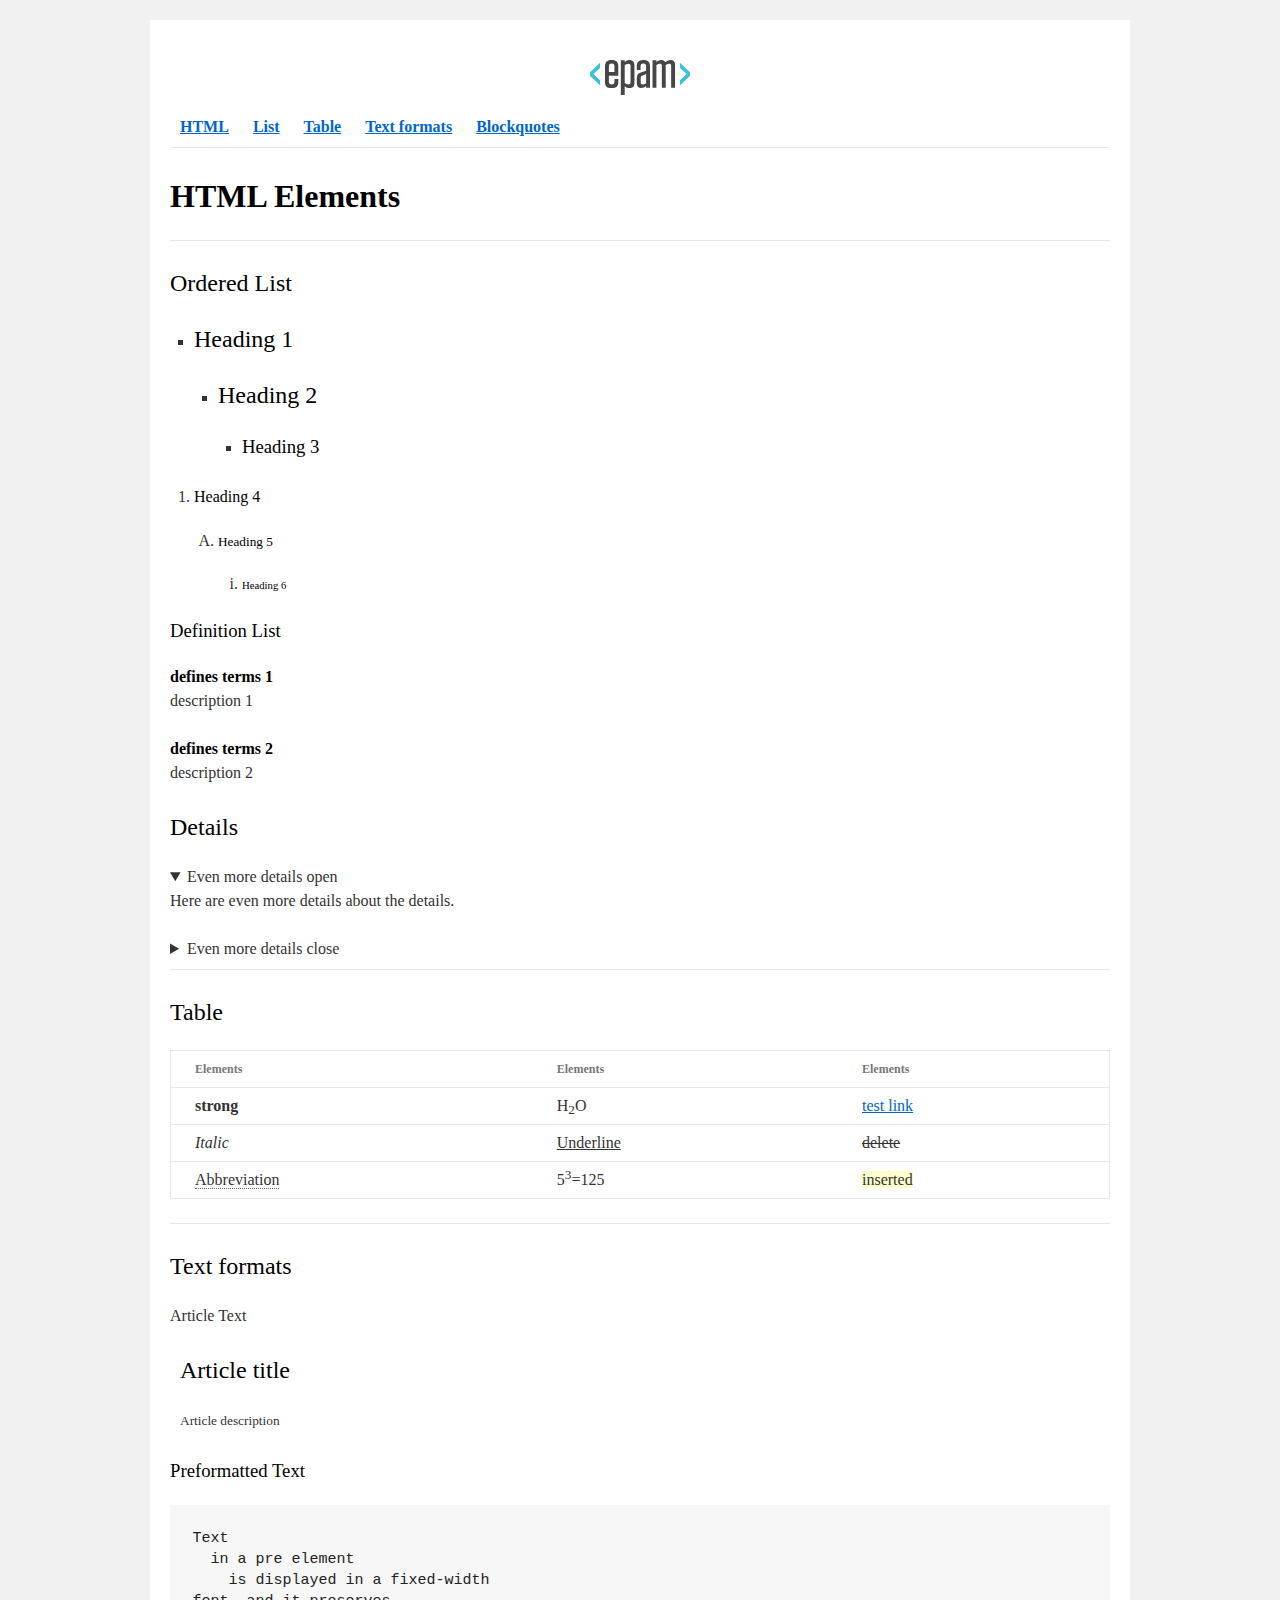
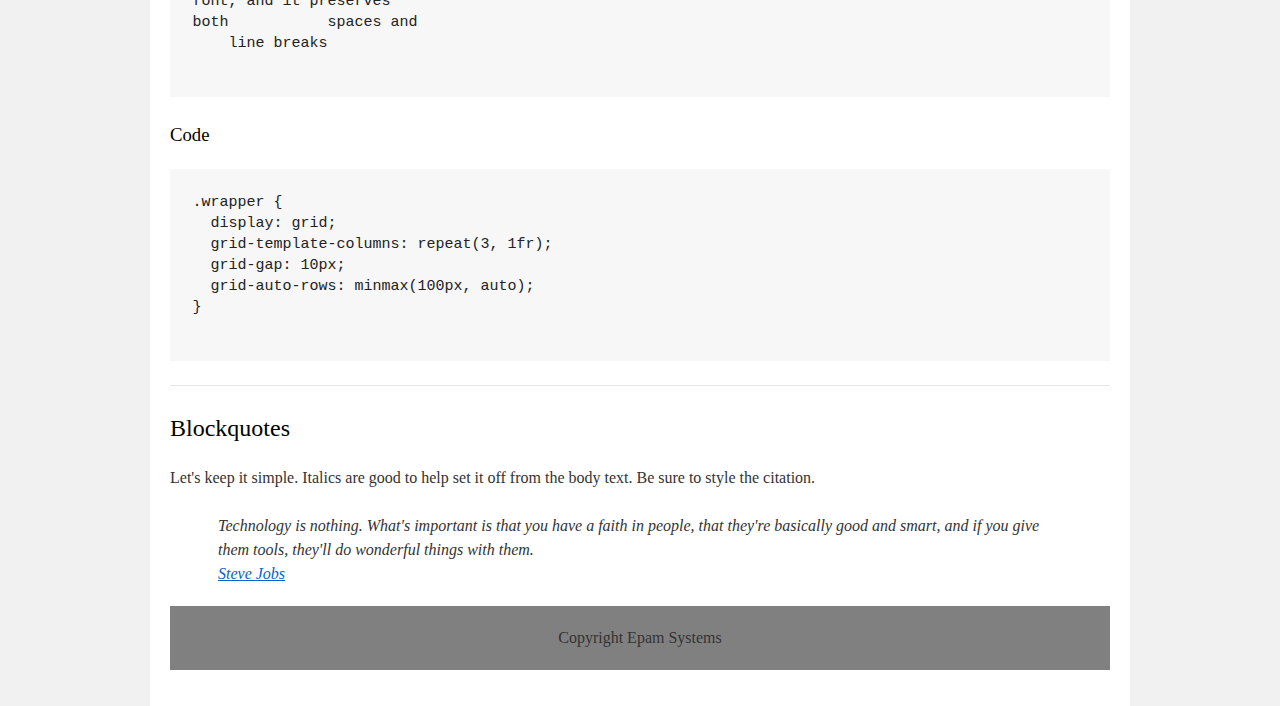
<file: homework_01/index.html>
<!DOCTYPE html>
<html>

<head>
	<meta charset="utf-8">
	<title>hw</title>
	<link rel="stylesheet" href="style.css">
</head>

<body>
	<div id="wrapper">
		<div id="main">
			<div id="container">
				<div id="content" role="main">
					<div>
						<img src="./EPAM_logo.svg" alt="EPAM_logo">
					</div>
					<header>
						<!--Navigation bar-->
						<nav>
							<a href="#HTML"><b>HTML</b></a>
							<a href="#List"><b>List</b></a>
							<a href="#Table"><b>Table</b></a>
							<a href="#Text formats"><b>Text formats</b></a>
							<a href="#Blockquotes"><b>Blockquotes</b></a>
						</nav>
					</header>

					<hr>

					<h1><a name="HTML"></a><strong>HTML Elements</strong></h1>

					<hr>

					<h2><a name="List"></a>Ordered List</h2>
					<!--Unordered, ordered and definition lists-->
					<ul>
						<li>
							<h2>Heading 1</h2>
							<ul>
								<li>
									<h2>Heading 2</h2>
									<ul>
										<li>
											<h3>Heading 3</h3>
										</li>
									</ul>
								</li>
							</ul>
						</li>
					</ul>

					<ol>
						<li>
							<h4>Heading 4</h4>
							<ol>
								<li>
									<h5>Heading 5</h5>
									<ol>
										<li>
											<h6>Heading 6</h6>
										</li>
									</ol>
								</li>
							</ol>
						</li>
					</ol>

					<h3>Definition List</h3>
					<dl>
						<dt>defines terms 1</dt>
						<dd>description 1</dd>
						<dt>defines terms 2</dt>
						<dd>description 2</dd>
					</dl>
					<!--Here we have details that the user can view or hide on demand-->
					<h2>Details</h2>
					<details open>
						<summary>Even more details open</summary>
						<p>Here are even more details about the details.</p>
					</details>
					<details>
						<summary>Even more details close</summary>
						<p>Here are even more details about the details.</p>
					</details>

					<hr>
					<!--A table with different tags for text formatting-->
					<h2><a name="Table"></a>Table</h2>
					<table>
						<tr>
							<th>Elements</th>
							<th>Elements</th>
							<th>Elements</th>
						</tr>
						<tr>
							<td><strong>strong</strong></td>
							<td>H<sub>2</sub>O</td>
							<td><a href="https://www.w3schools.com/html/html_links.asp" target="_blank">test link</a></td>
						</tr>
						<tr>
							<td><i>Italic</i></td>
							<td><u>Underline</u></td>
							<td><del>delete</del></td>
						</tr>
						<tr>
							<td><abbr>Abbreviation</abbr></td>
							<td>5<sup>3</sup>=125</td>
							<td><ins>inserted</ins></td>
						</tr>
					</table>

					<hr>
					<!--Different text formats-->
					<h2><a name="Text formats"></a>Text formats</h2>
					<p>Article Text</p>
					<article>
						<h2>Article title</h2>
						<p><small>Article description</small></p>
					</article>
					<!--Preformatted Text-->
					<h3>Preformatted Text</h3>
					<pre>
Text
  in a pre element
    is displayed in a fixed-width
font, and it preserves
both           spaces and
    line breaks
        	</pre>

					<h3>Code</h3>

					<pre>
.wrapper {
  display: grid;
  grid-template-columns: repeat(3, 1fr);
  grid-gap: 10px;
  grid-auto-rows: minmax(100px, auto);
}
        	</pre>

					<hr>
					<!--Blockquotes-->
					<h2><a name="Blockquotes"></a>Blockquotes</h2>

					<p>Let's keep it simple. Italics are good to help set it off from the body text. Be sure to style the citation.</p>

					<blockquote>Technology is nothing. What's important is that you have a faith in people, that they're basically good and smart, and if you give them tools, they'll do wonderful things with them. <br>
						<a href="https://en.wikipedia.org/wiki/Steve_Jobs" target="_blank">Steve Jobs</a>
					</blockquote>
					<!--And here’s a bit of trailing text.!-->
					<footer>Copyright Epam Systems</footer>
				</div>
			</div>
		</div>
	</div>
</body>

</html>
</file>
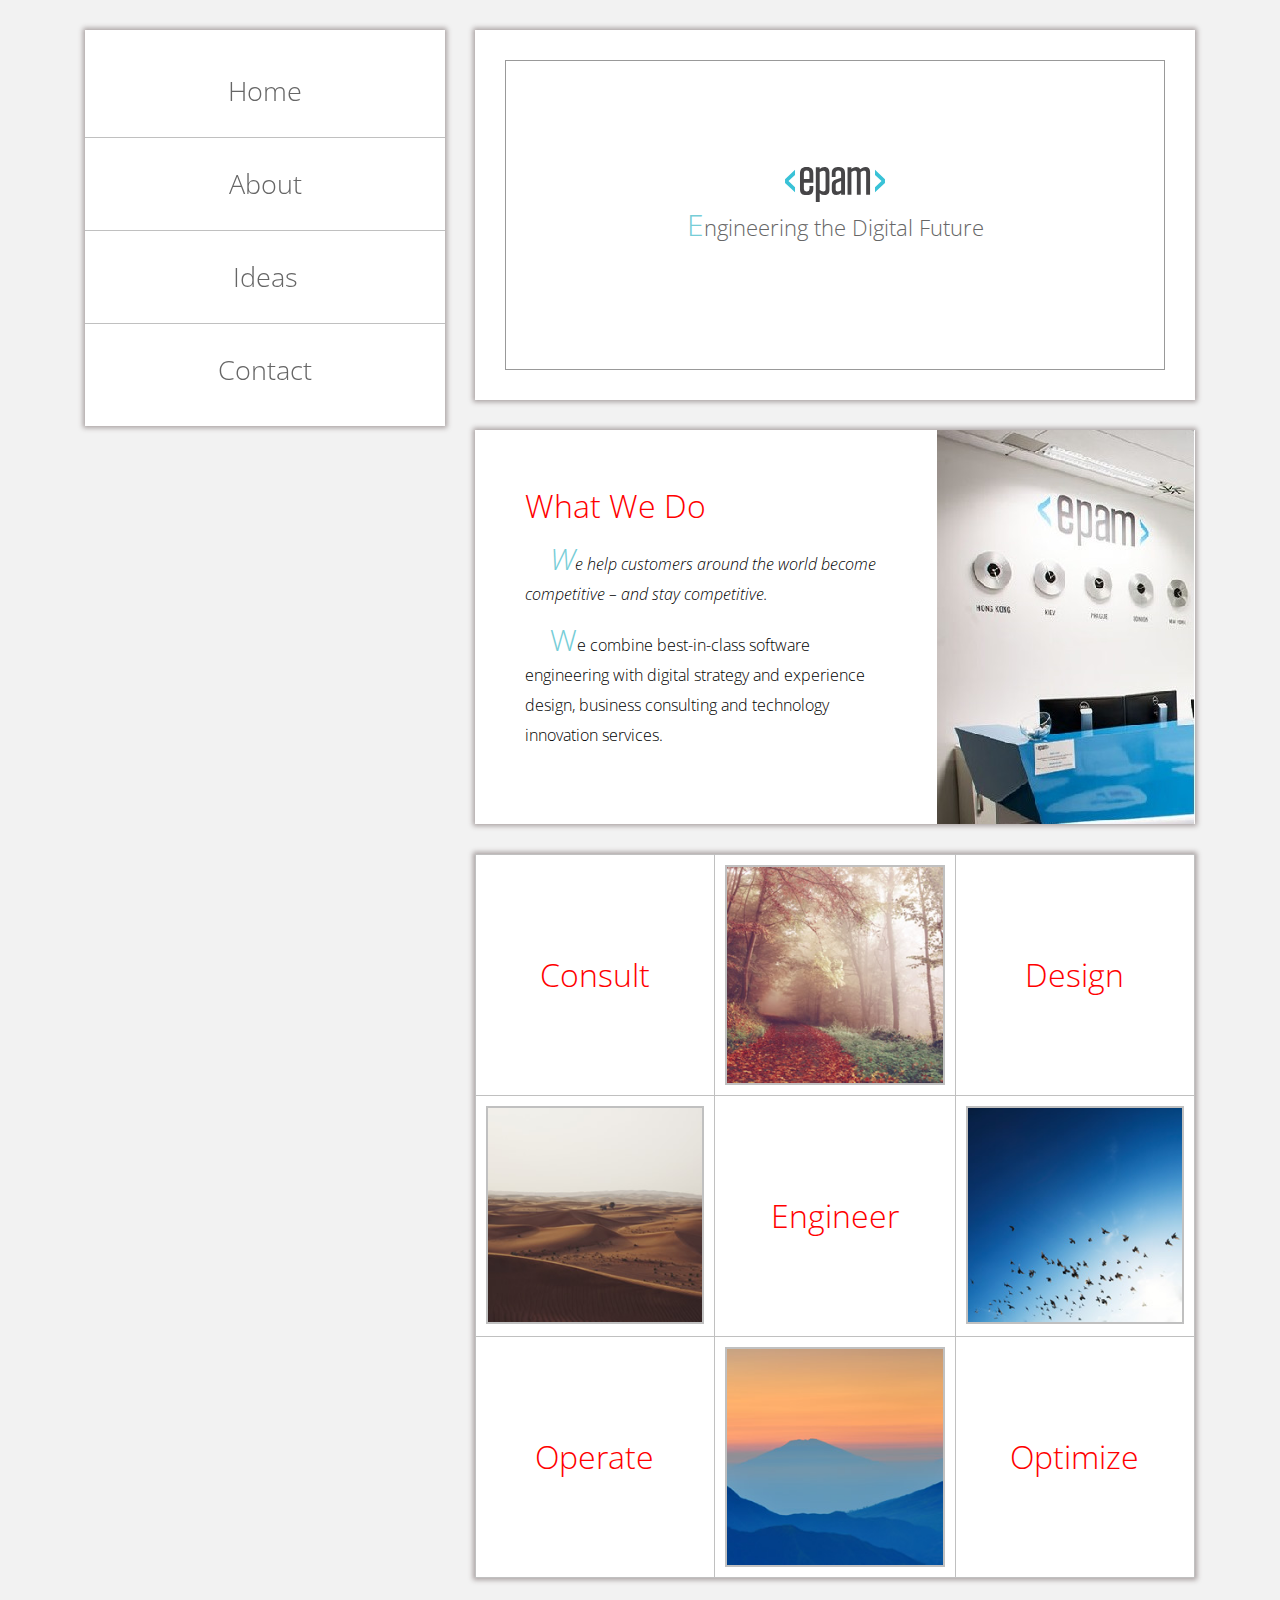
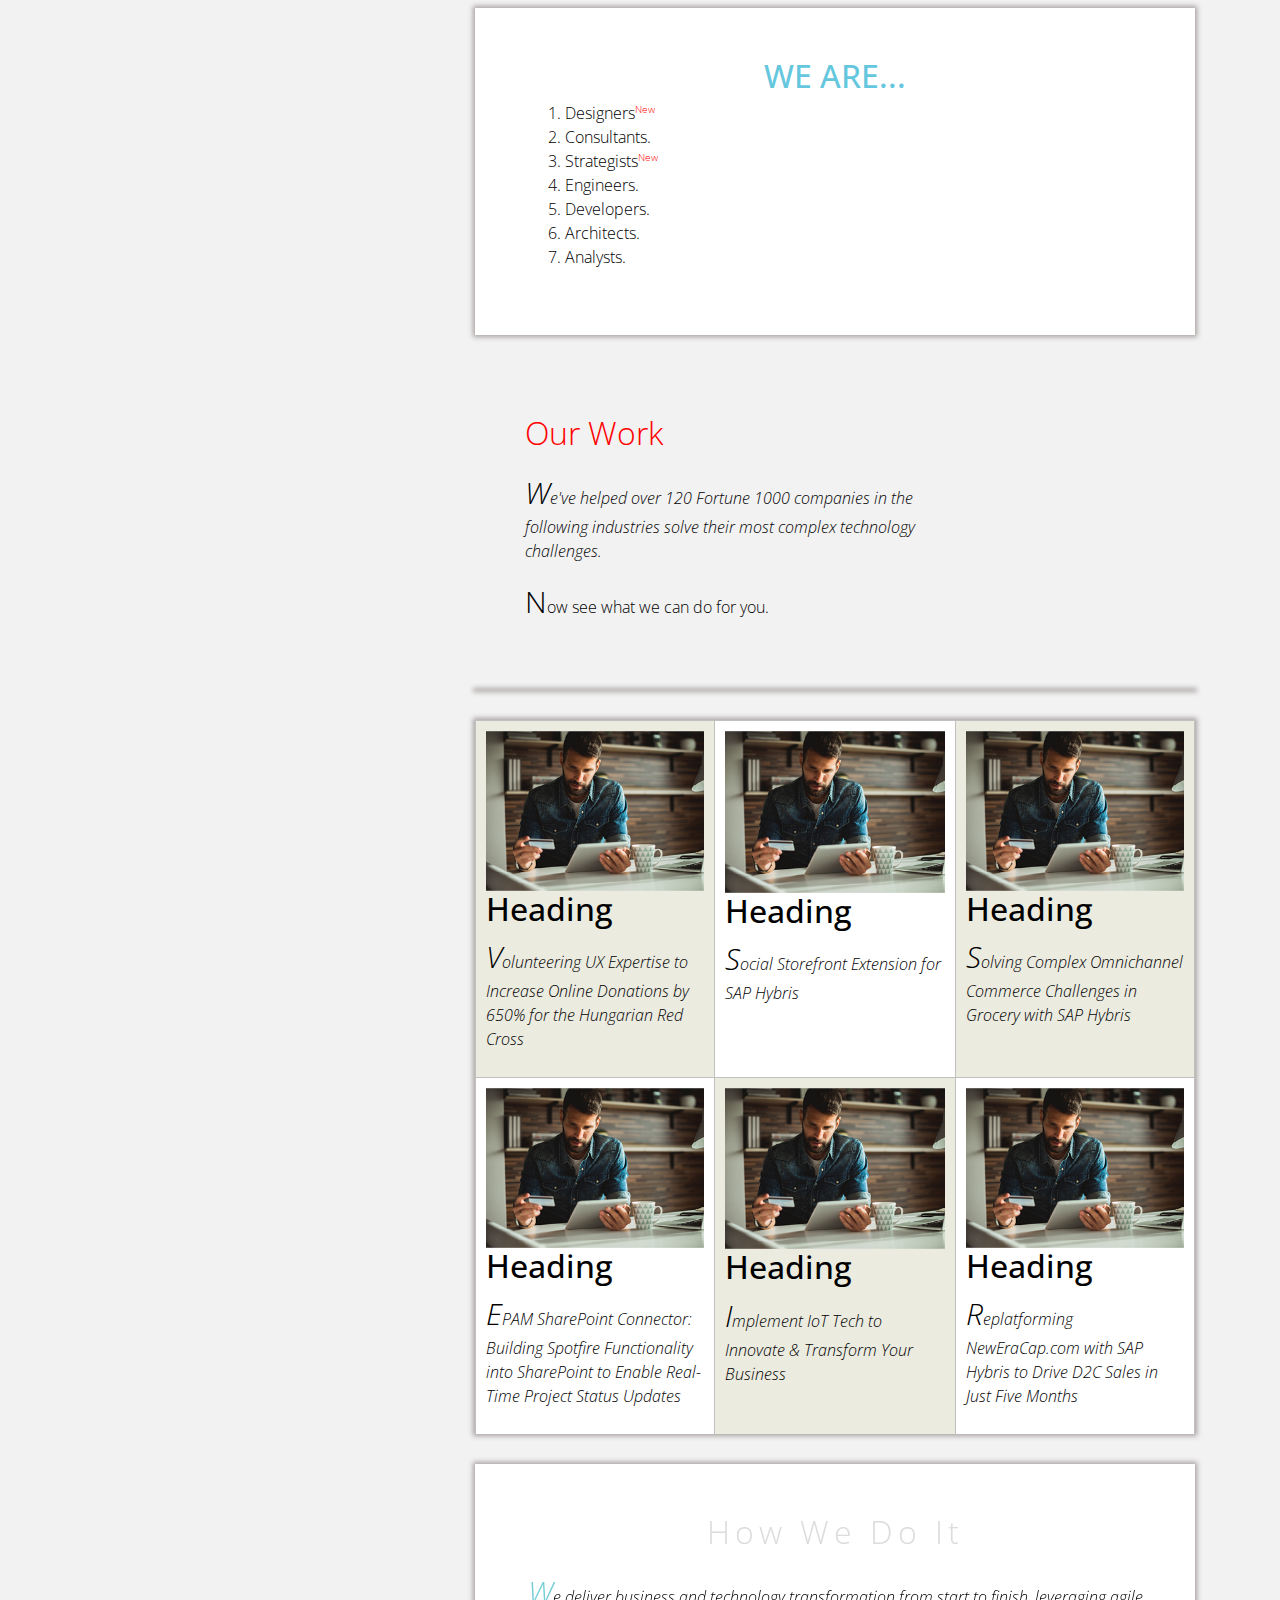
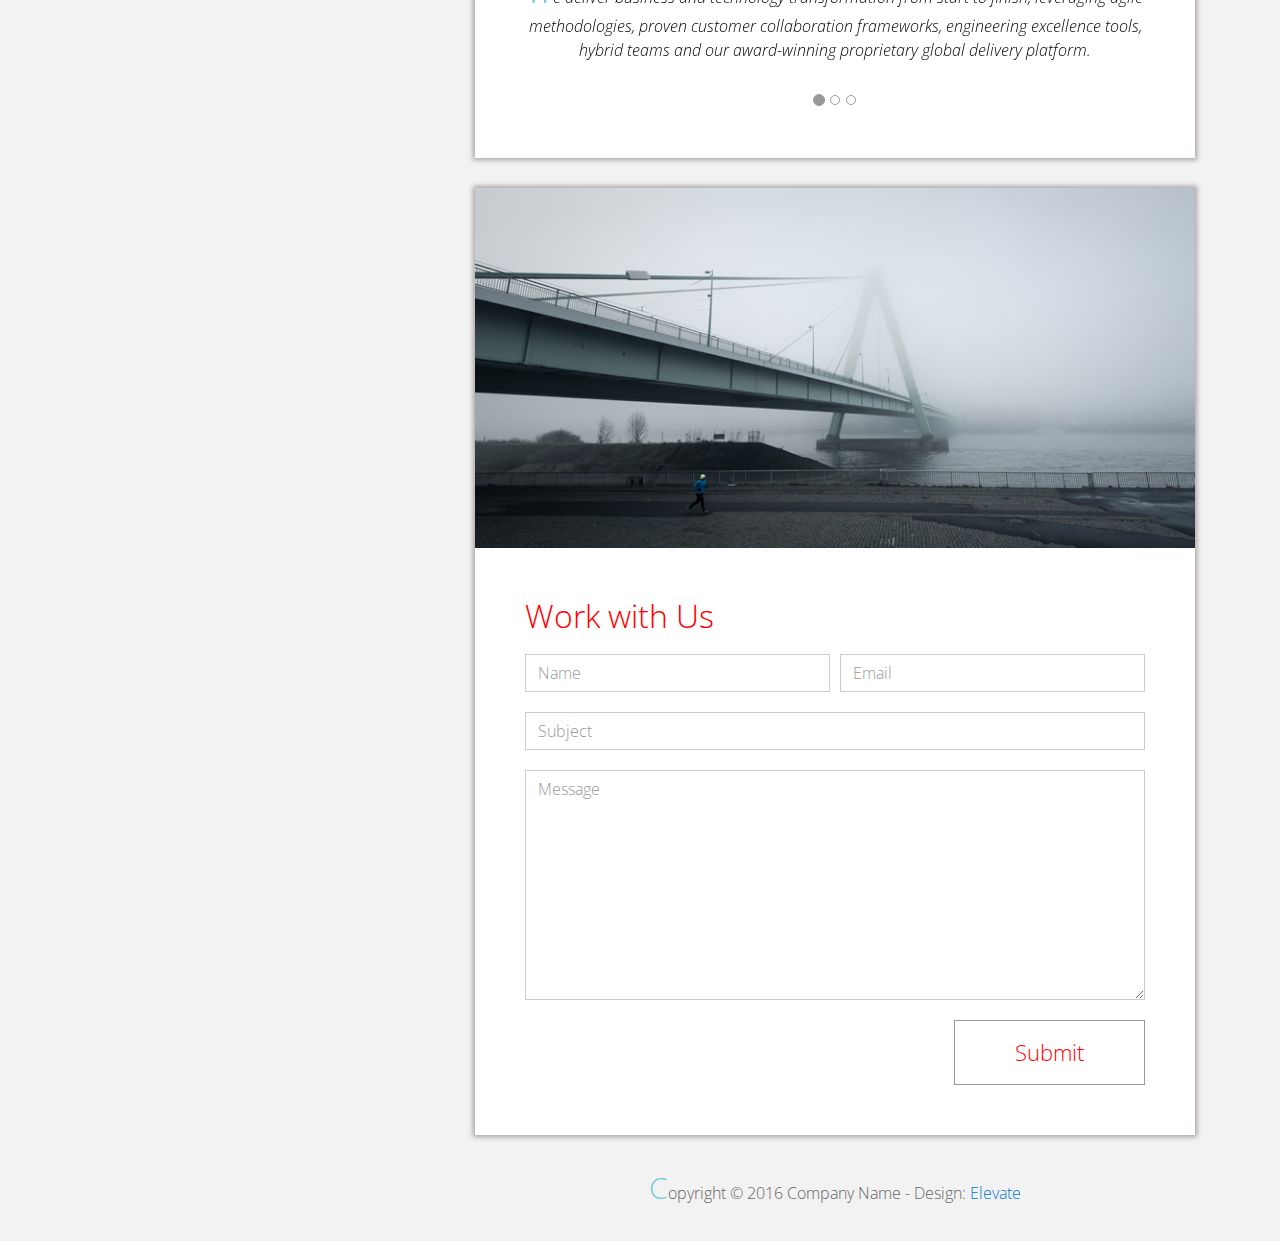
<file: homework_02/index.html>
<!DOCTYPE html>
<html lang="en">
<head>
  <meta charset="utf-8">
  <meta http-equiv="X-UA-Compatible" content="IE=edge">
  <meta name="viewport" content="width=device-width, initial-scale=1">

  <title>CSS Basic HW</title>



  <!-- load stylesheets -->
  <link rel="stylesheet" href="http://fonts.googleapis.com/css?family=Open+Sans:300,400">
  <!-- Google web font "Open Sans" -->
  <link rel="stylesheet" href="css/bootstrap.min.css">
  <!-- Bootstrap style -->
  <link rel="stylesheet" href="css/style.css">
  <!-- Templatemo style -->
  <style>
    .tm-section-title {
      color: red;
    }
    .box {
      border: 1px solid silver!important;
      padding: 10px;
    }
  </style>

</head>

<body>
<div class="container">

  <div class="tm-sidebar">
    <nav class="tm-main-nav">
      <ul>
        <li class="tm-nav-item"><a href="#home" class="tm-nav-item-link">Home</a></li>
        <li class="tm-nav-item"><a href="#about" class="tm-nav-item-link">About</a></li>
        <li class="tm-nav-item"><a href="#ideas" class="tm-nav-item-link">Ideas</a></li>
        <li class="tm-nav-item"><a href="#contact" class="tm-nav-item-link">Contact</a></li>
      </ul>
    </nav>
  </div>

  <div class="tm-main-content">

    <section id="home" class="tm-content-box tm-banner margin-b-10">
      <div class="tm-banner-inner">
        <img src="img/EPAM_logo.svg" width="100px" alt="">
        <p class="tm-banner-text">Engineering the Digital Future</p>
      </div>
    </section>

    <section>
      <div class="tm-content-box flex-2-col">

        <div class="pad flex-item tm-team-description-container">
          <h2 class="tm-section-title">What We Do</h2>
          <p class="tm-section-description">We help customers around the world become competitive – and stay competitive.</p>
          <p class="tm-section-description"> We combine best-in-class software engineering with digital strategy and experience design, business consulting and technology innovation services.</p>
        </div>
        <div class="flex-item">
          <img src="img/image.jpg" alt="">
        </div>
        

      </div>
      <div id="about" class="tm-content-box">

        <ul class="boxes gallery-container">
          <li class="box box-bg">
            <h2 class="tm-section-title tm-section-title-box tm-box-bg-title">Consult</h2>
            <img src="img/white-bg.jpg" alt="Image" class="img-fluid">
          </li>
          <li class="box">
            <a href="img/idea-large-01.jpg"><img src="img/idea-01.jpg" alt="Image"
                                                 class="img-fluid"></a>
          </li>
          <li class="box box-bg">
            <h2 class="tm-section-title tm-section-title-box tm-box-bg-title">Design</h2>
            <img src="img/white-bg.jpg" alt="Image" class="img-fluid">
          </li>
          <li class="box">
            <a href="img/idea-large-02.jpg"><img src="img/idea-02.jpg" alt="Image"
                                                 class="img-fluid"></a>
          </li>
          <li class="box box-bg">
            <h2 class="tm-section-title tm-section-title-box tm-box-bg-title">Engineer</h2>
            <img src="img/white-bg.jpg" alt="Image" class="img-fluid">
          </li>
          <li class="box">
            <a href="img/idea-large-03.jpg"><img src="img/idea-03.jpg" alt="Image"
                                                 class="img-fluid"></a>
          </li>
          <li class="box box-bg">
            <h2 class="tm-section-title tm-section-title-box tm-box-bg-title">Operate</h2>
            <img src="img/white-bg.jpg" alt="Image" class="img-fluid">
          </li>
          <li class="box">
            <a href="img/idea-large-04.jpg"><img src="img/idea-04.jpg" alt="Image"
                                                 class="img-fluid"></a>
          </li>
          <li class="box box-bg">
            <h2 class="tm-section-title tm-section-title-box tm-box-bg-title">Optimize</h2>
            <img src="img/white-bg.jpg" alt="Image" class="img-fluid">
          </li>
        </ul>

      </div>

    </section>

    <!-- slider -->
    <section class="heading tm-content-box pad">
      <h2> WE ARE...</h2>
      <ol>
        <li><a href="index.html" class="text">Designers</a></li>
        <li><a href="index.html">Consultants</a></li>
        <li><a href="#" class="text">Strategists</a></li>
        <li><a href="#">Engineers</a></li>
        <li><a href="#">Developers</a></li>
        <li><a href="#">Architects</a></li>
        <li><a href="#">Analysts</a></li>
      </ol>
  
    </section>

    <section class="blocks">
       <div class="pad flex-item tm-team-description-container">
          <h2 class="tm-section-title">Our Work</h2>
          <p class="tm-section-description">We've helped over 120 Fortune 1000 companies in the following industries solve their most complex technology challenges. </p>
          <p class="tm-section-description"> Now see what we can do for you.</p>
        </div>
      <div class="tm-content-box flex-2-col">
      </div>
      <div  class="tm-content-box">
        <ul class="boxes gallery-container">
          <li class="box box-bg">
            <img src="img/image-1.jpg" alt="Image" class="img-fluid">
            <div>
              <h2>Heading</h2>
              <p>Volunteering UX Expertise to Increase Online Donations by 650% for the Hungarian Red Cross</p>
            </div>
          </li>
          <li class="box">
            <img src="img/image-1.jpg" alt="Image" class="img-fluid">
            <div>
              <h2>Heading</h2>
              <p>Social Storefront Extension for SAP Hybris</p>
            </div>
          </li>
          <li class="box box-bg">
            <img src="img/image-1.jpg" alt="Image" class="img-fluid">
            <div>
              <h2>Heading</h2>
              <p>Solving Complex Omnichannel Commerce Challenges in Grocery with SAP Hybris</p>
            </div>
          </li>
          <li class="box">
            <img src="img/image-1.jpg" alt="Image" class="img-fluid">
            <div>
              <h2>Heading</h2>
              <p>EPAM SharePoint Connector: Building Spotfire Functionality into SharePoint to Enable Real-Time Project Status Updates</p>
            </div>
          </li>
          <li class="box box-bg">
            <img src="img/image-1.jpg" alt="Image" class="img-fluid">
            <div>
              <h2>Heading</h2>
              <p>Implement IoT Tech to Innovate & Transform Your Business</p>
            </div>
          </li>
          <li class="box">
            <img src="img/image-1.jpg" alt="Image" class="img-fluid">
            <div>
              <h2>Heading</h2>
              <p>Replatforming NewEraCap.com with SAP Hybris to Drive D2C Sales in Just Five Months</p>
            </div>
          </li>
        </ul>

      </div>
    </section>

    <section id="ideas">
      <div id="tmCarousel" class="carousel slide tm-content-box" data-ride="carousel">

        <ol class="carousel-indicators">
          <li data-target="#tmCarousel" data-slide-to="0" class="active"></li>
          <li data-target="#tmCarousel" data-slide-to="1" class=""></li>
          <li data-target="#tmCarousel" data-slide-to="2" class=""></li>
        </ol>

        <div class="carousel-inner" role="listbox">

          <div class="carousel-item active">
            <div class="carousel-content">
              <div class="flex-item">
                <h2 class="tm-section-title">How We Do It</h2>
                <p class="tm-section-description carousel-description">We deliver business and technology transformation from start to finish, leveraging agile methodologies, proven customer collaboration frameworks, engineering excellence tools, hybrid teams and our award-winning proprietary global delivery platform.</p>
              </div>
            </div>
          </div>

          <div class="carousel-item">
            <div class="carousel-content">
              <div class="flex-item">
                <h2 class="tm-section-title">Our Clients</h2>
                <p class="tm-section-description carousel-description">Lorem ipsum dolor sit amet,
                  consectetur adipiscing elit. Quisque vel nisi pharetra nibh varius pharetra ac
                  sagittis nisi. Etiam pharetra vestibulum hendrerit. Pellentesque interdum metus
                  sed massa rutrum.</p>
              </div>
            </div>
          </div>

          <div class="carousel-item">
            <div class="carousel-content">
              <div class="flex-item">
                <h2 class="tm-section-title">Our Projects</h2>
                <p class="tm-section-description carousel-description">Donec ex libero, fringilla
                  vitae purus sit amet, rhoncus pharetra lorem. Pellentesque id sem id lacus
                  ultricies vehicula. Aliquam rutrum mi non. Pellentesque interdum metus sed massa
                  rutrum.</p>
              </div>
            </div>
          </div>

        </div>

      </div>
    </section>

    <section class="tm-content-box">
      <img src="img/contact.jpg" alt="Contact image" class="img-fluid">

      <div id="contact" class="pad">
        <h2 class="tm-section-title">Work with Us</h2>
        <form action="#contact" method="get" class="contact-form">

          <div class="form-group col-xs-12 col-sm-12 col-md-6 col-lg-6 form-group-2-col-left">
            <input type="text" id="contact_name" name="contact_name" class="form-control"
                   placeholder="Name" required/>
          </div>
          <div class="form-group col-xs-12 col-sm-12 col-md-6 col-lg-6 form-group-2-col-right">
            <input type="email" id="contact_email" name="contact_email" class="form-control"
                   placeholder="Email" required/>
          </div>
          <div class="form-group">
            <input type="text" id="contact_subject" name="contact_subject" class="form-control"
                   placeholder="Subject" required/>
          </div>
          <div class="form-group">
            <textarea id="contact_message" name="contact_message" class="form-control" rows="9"
                      placeholder="Message" required></textarea>
          </div>

          <button type="submit" class="btn btn-primary submit-btn">Submit</button>

        </form>
      </div>
    </section>

    <footer class="tm-footer">
      <p class="text-xs-center">Copyright &copy; 2016 Company Name

        - Design: <a rel="nofollow" href="http://www.templatemo.com/tm-481-elevate"
                     target="_parent">Elevate</a></p>
    </footer>

  </div>

</div>

</body>
</html>
</file>
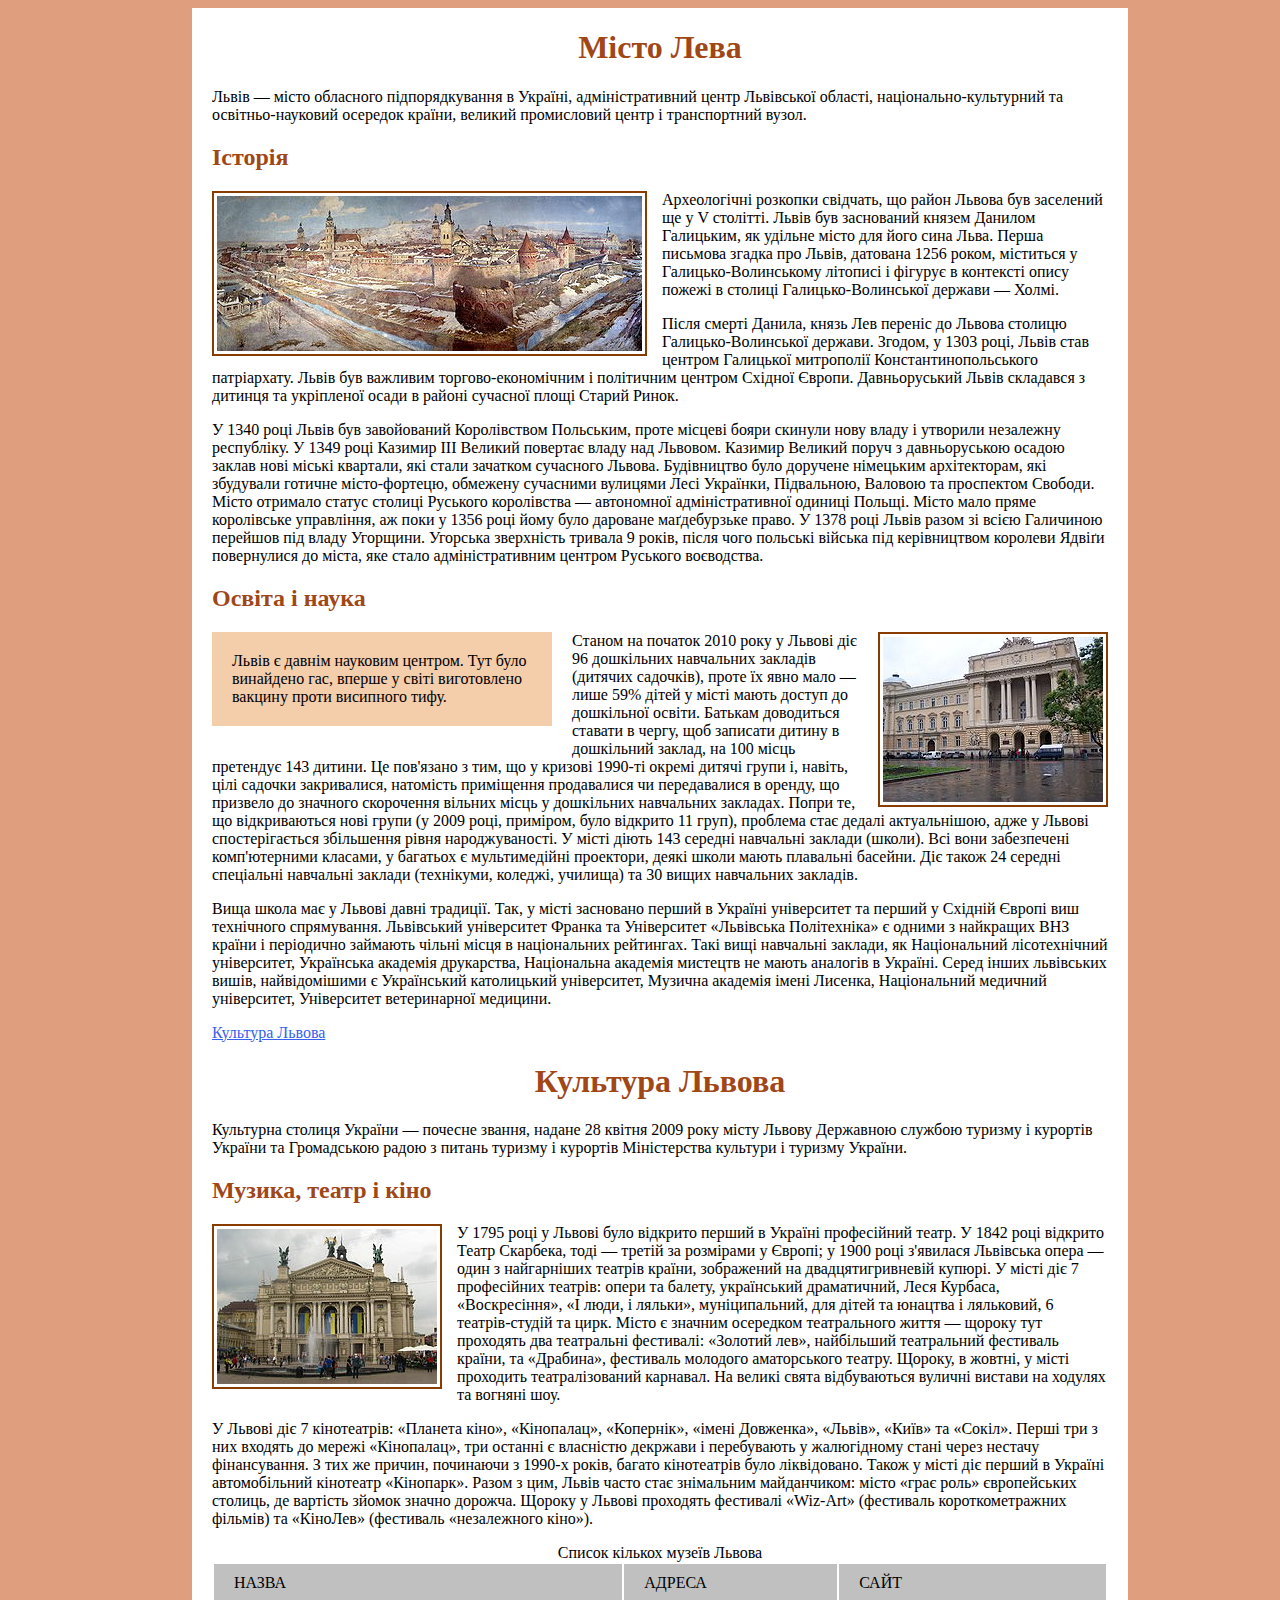
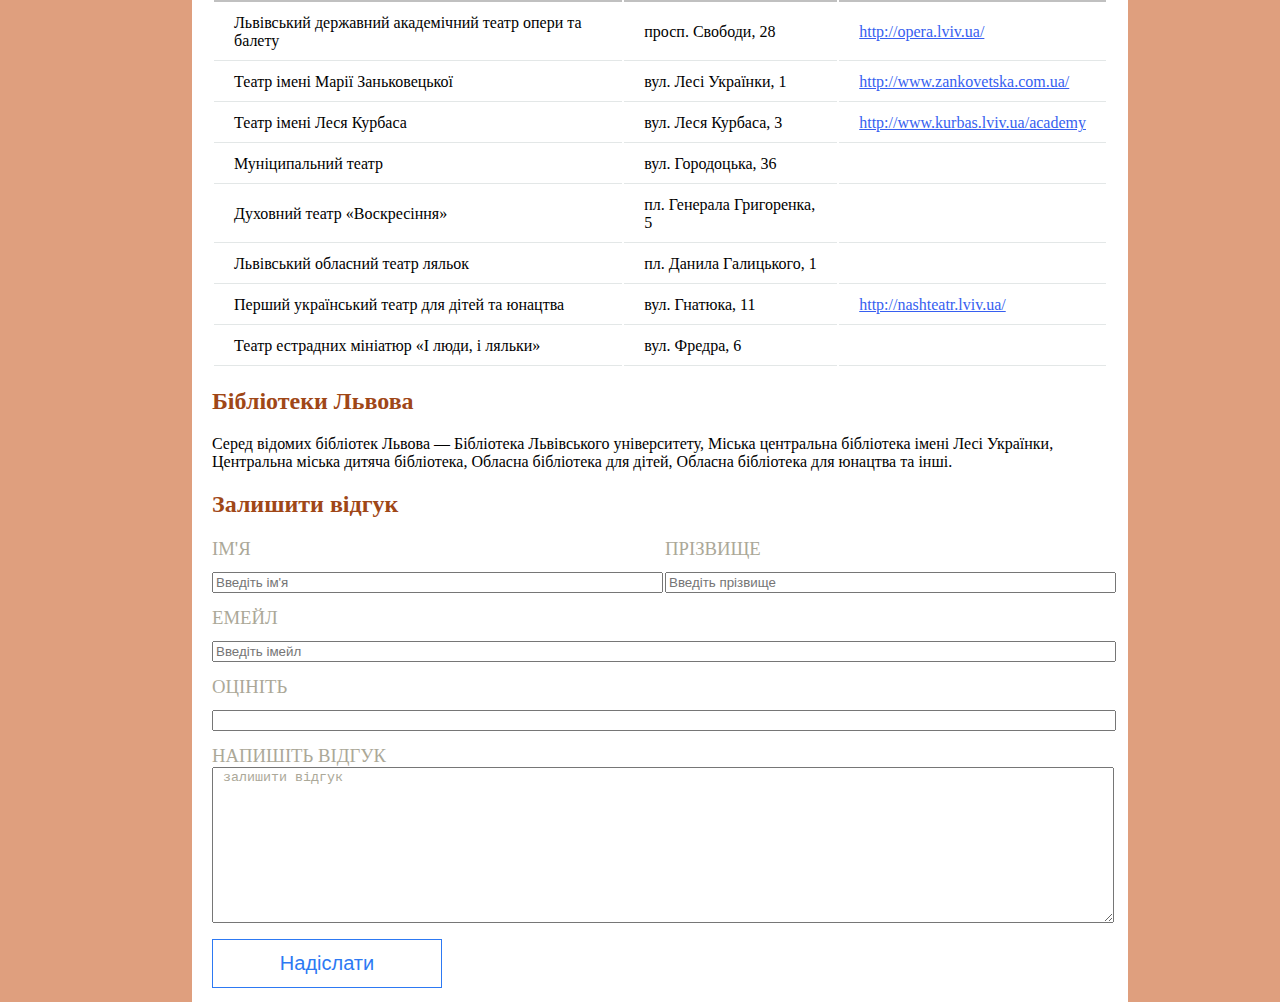
<file: homework_03/index.html>
﻿<!DOCTYPE html>
<html>

<head>
	<meta charset="utf-8">
	<title>Epam Front End Lab. Preprocessors</title>
	<link rel="stylesheet" type="text/css" href="css/style1.css">
	<!--<link rel="stylesheet" type="text/css" href="css/style2.css">-->
</head>

<body>
	<div id="content">
		<h1>Місто Лева</h1>
		<p>Львів — місто обласного підпорядкування в Україні, адміністративний центр Львівської області, національно-культурний та освітньо-науковий осередок країни, великий промисловий центр і транспортний вузол.</p>
		<h2>Історія</h2>
		<p><img class="img-left" src="img/lviv.jpg" width="425" height="155" alt="" /> Археологічні розкопки свідчать, що район Львова був заселений ще у V столітті. Львів був заснований князем Данилом Галицьким, як удільне місто для його сина Льва. Перша письмова згадка про Львів, датована 1256 роком, міститься у Галицько-Волинському літописі і фігурує в контексті опису пожежі в столиці Галицько-Волинської держави — Холмі.</p>
		<p>Після смерті Данила, князь Лев переніс до Львова столицю Галицько-Волинської держави. Згодом, у 1303 році, Львів став центром Галицької митрополії Константинопольського патріархату. Львів був важливим торгово-економічним і політичним центром Східної Європи. Давньоруський Львів складався з дитинця та укріпленої осади в районі сучасної площі Старий Ринок.
		</p>
		<p>У 1340 році Львів був завойований Королівством Польським, проте місцеві бояри скинули нову владу і утворили незалежну республіку. У 1349 році Казимир III Великий повертає владу над Львовом. Казимир Великий поруч з давньоруською осадою заклав нові міські квартали, які стали зачатком сучасного Львова. Будівництво було доручене німецьким архітекторам, які збудували готичне місто-фортецю, обмежену сучасними вулицями Лесі Українки, Підвальною, Валовою та проспектом Свободи. Місто отримало статус столиці Руського королівства — автономної адміністративної одиниці Польщі. Місто мало пряме королівське управління, аж поки у 1356 році йому було дароване маґдебурзьке право. У 1378 році Львів разом зі всією Галичиною перейшов під владу Угорщини. Угорська зверхність тривала 9 років, після чого польські війська під керівництвом королеви Ядвіґи повернулися до міста, яке стало адміністративним центром Руського воєводства.</p>
		<h2>Освіта і наука</h2>
		<div class="brief">
			Львів є давнім науковим центром. Тут було винайдено гас, вперше у світі виготовлено вакцину проти висипного тифу.
		</div>
		<img class="img-right" src="img/university.jpg" width="220" height="165" alt="" />
		<p>Станом на початок 2010 року у Львові діє 96 дошкільних навчальних закладів (дитячих садочків), проте їх явно мало — лише 59% дітей у місті мають доступ до дошкільної освіти. Батькам доводиться ставати в чергу, щоб записати дитину в дошкільний заклад, на 100 місць претендує 143 дитини. Це пов'язано з тим, що у кризові 1990-ті окремі дитячі групи і, навіть, цілі садочки закривалися, натомість приміщення продавалися чи передавалися в оренду, що призвело до значного скорочення вільних місць у дошкільних навчальних закладах. Попри те, що відкриваються нові групи (у 2009 році, приміром, було відкрито 11 груп), проблема стає дедалі актуальнішою, адже у Львові спостерігається збільшення рівня народжуваності. У місті діють 143 середні навчальні заклади (школи). Всі вони забезпечені комп'ютерними класами, у багатьох є мультимедійні проектори, деякі школи мають плавальні басейни. Діє також 24 середні спеціальні навчальні заклади (технікуми, коледжі, училища) та 30 вищих навчальних закладів.</p>
		<p>Вища школа має у Львові давні традиції. Так, у місті засновано перший в Україні університет та перший у Східній Європі виш технічного спрямування. Львівський університет Франка та Університет «Львівська Політехніка» є одними з найкращих ВНЗ країни і періодично займають чільні місця в національних рейтингах. Такі вищі навчальні заклади, як Національний лісотехнічний університет, Українська академія друкарства, Національна академія мистецтв не мають аналогів в Україні. Серед інших львівських вишів, найвідомішими є Український католицький університет, Музична академія імені Лисенка, Національний медичний університет, Університет ветеринарної медицини.</p>
		<a href="culture.html">Культура Львова</a>

		<h1>Культура Львова</h1>
		<p>Культурна столиця України — почесне звання, надане 28 квітня 2009 року місту Львову Державною службою туризму і курортів України та Громадською радою з питань туризму і курортів Міністерства культури і туризму України.</p>
		<h2>Музика, театр і кіно</h2>
		<img class="img-left" src="img/opera.jpg" width="220" height="155" alt="" />
		<p>У 1795 році у Львові було відкрито перший в Україні професійний театр. У 1842 році відкрито Театр Скарбека, тоді — третій за розмірами у Європі; у 1900 році з'явилася Львівська опера — один з найгарніших театрів країни, зображений на двадцятигривневій купюрі. У місті діє 7 професійних театрів: опери та балету, український драматичний, Леся Курбаса, «Воскресіння», «І люди, і ляльки», муніципальний, для дітей та юнацтва і ляльковий, 6 театрів-студій та цирк. Місто є значним осередком театрального життя — щороку тут проходять два театральні фестивалі: «Золотий лев», найбільший театральний фестиваль країни, та «Драбина», фестиваль молодого аматорського театру. Щороку, в жовтні, у місті проходить театралізований карнавал. На великі свята відбуваються вуличні вистави на ходулях та вогняні шоу.</p>
		<p>У Львові діє 7 кінотеатрів: «Планета кіно», «Кінопалац», «Копернік», «імені Довженка», «Львів», «Київ» та «Сокіл». Перші три з них входять до мережі «Кінопалац», три останні є власністю декржави і перебувають у жалюгідному стані через нестачу фінансування. З тих же причин, починаючи з 1990-х років, багато кінотеатрів було ліквідовано. Також у місті діє перший в Україні автомобільний кінотеатр «Кінопарк». Разом з цим, Львів часто стає знімальним майданчиком: місто «грає роль» європейських столиць, де вартість зйомок значно дорожча. Щороку у Львові проходять фестивалі «Wiz-Art» (фестиваль короткометражних фільмів) та «КіноЛев» (фестиваль «незалежного кіно»).</p>
		<table>
			<caption>Список кількох музеїв Львова</caption>
			<tr>
				<th>Назва</th>
				<th>Адреса</th>
				<th>Сайт</th>
			</tr>
			<tr>
				<td>Львівський державний академічний театр опери та балету</td>
				<td>просп. Свободи, 28</td>
				<td><a href="#">http://opera.lviv.ua/</a></td>
			</tr>
			<tr>
				<td>Театр імені Марії Заньковецької</td>
				<td>вул. Лесі Українки, 1</td>
				<td><a href="#">http://www.zankovetska.com.ua/</a></td>
			</tr>
			<tr>
				<td>Театр імені Леся Курбаса</td>
				<td>вул. Леся Курбаса, 3</td>
				<td><a href="#">http://www.kurbas.lviv.ua/academy</a></td>
			</tr>
			<tr>
				<td>Муніципальний театр</td>
				<td>вул. Городоцька, 36</td>
				<td></td>
			</tr>
			<tr>
				<td>Духовний театр «Воскресіння»</td>
				<td>пл. Генерала Григоренка, 5</td>
				<td></td>
			</tr>
			<tr>
				<td>Львівський обласний театр ляльок</td>
				<td>пл. Данила Галицького, 1</td>
				<td></td>
			</tr>
			<tr>
				<td>Перший український театр для дітей та юнацтва</td>
				<td>вул. Гнатюка, 11</td>
				<td><a href="#">http://nashteatr.lviv.ua/</a></td>
			</tr>
			<tr>
				<td>Театр естрадних мініатюр «І люди, і ляльки»</td>
				<td>вул. Фредра, 6</td>
				<td></td>
			</tr>
		</table>
		<h2>Бібліотеки Львова</h2>
		<p>Серед відомих бібліотек Львова — Бібліотека Львівського університету, Міська центральна бібліотека імені Лесі Українки, Центральна міська дитяча бібліотека, Обласна бібліотека для дітей, Обласна бібліотека для юнацтва та інші.</p>
		<div>

			<h2>Залишити відгук</h2>
			<form action="#" method="post">
				<div class="userName">
					<div class="firstName">
						<h3 class="inputname">ІМ'Я</h3>
						<input type="text" name="first-name" placeholder="Введіть ім'я" required>
					</div>
					<div class="lastName">
						<h3 class="inputname">ПРІЗВИЩЕ</h3>
						<input type="text" name="last-name" placeholder="Введіть прізвище" required>
					</div>
				</div>
				<div class="email">
					<h3 class="inputname">ЕМЕЙЛ</h3>
					<input type="email" name="email" placeholder="Введіть імейл" required>
				</div>
				<div>
					<h3 class="inputname">ОЦІНІТЬ</h3>
					<input type="text" name="rating">
				</div>
				<div>
					<h3 class="inputname">НАПИШІТЬ ВІДГУК</h3>
					<textarea name="response" rows="10">
 залишити відгук
          </textarea>
				</div>
				<input type="submit" name="submit" value="Надіслати">
			</form>
		</div>
	</div>
</body>

</html>
</file>
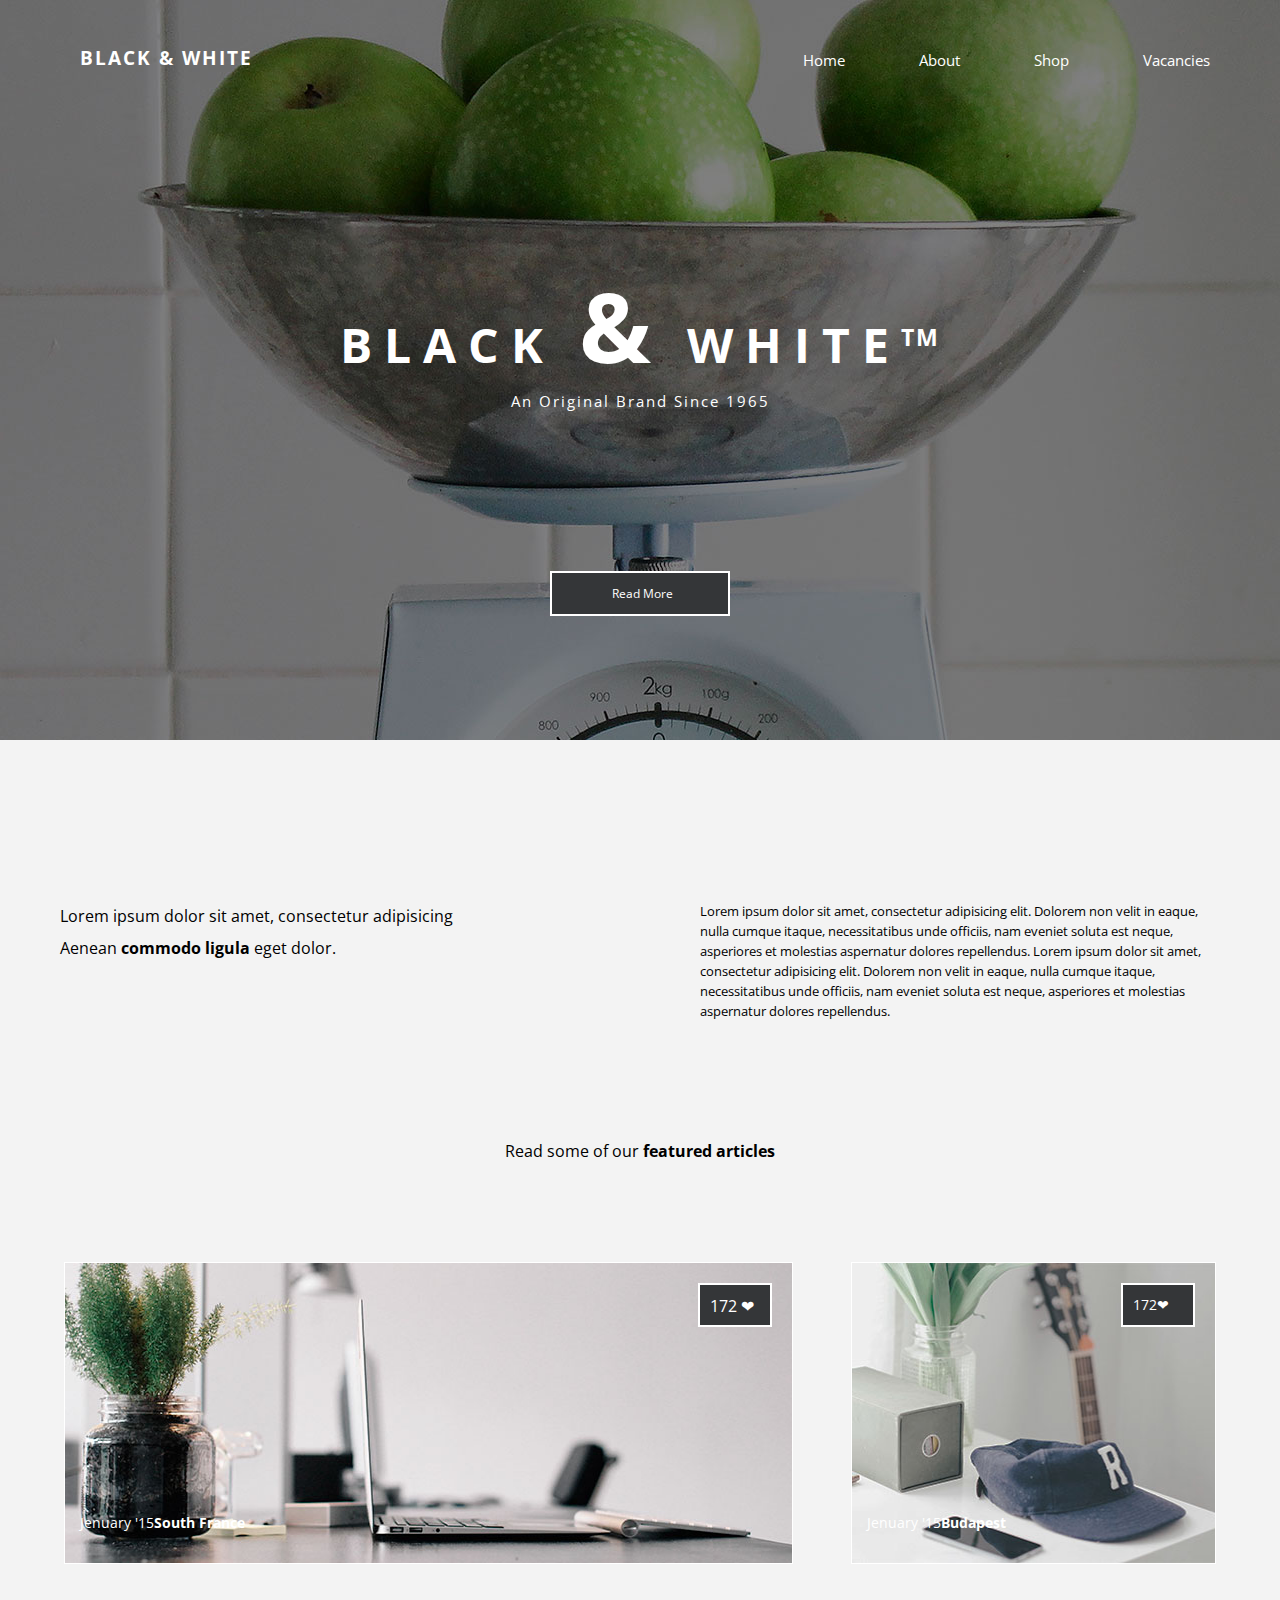
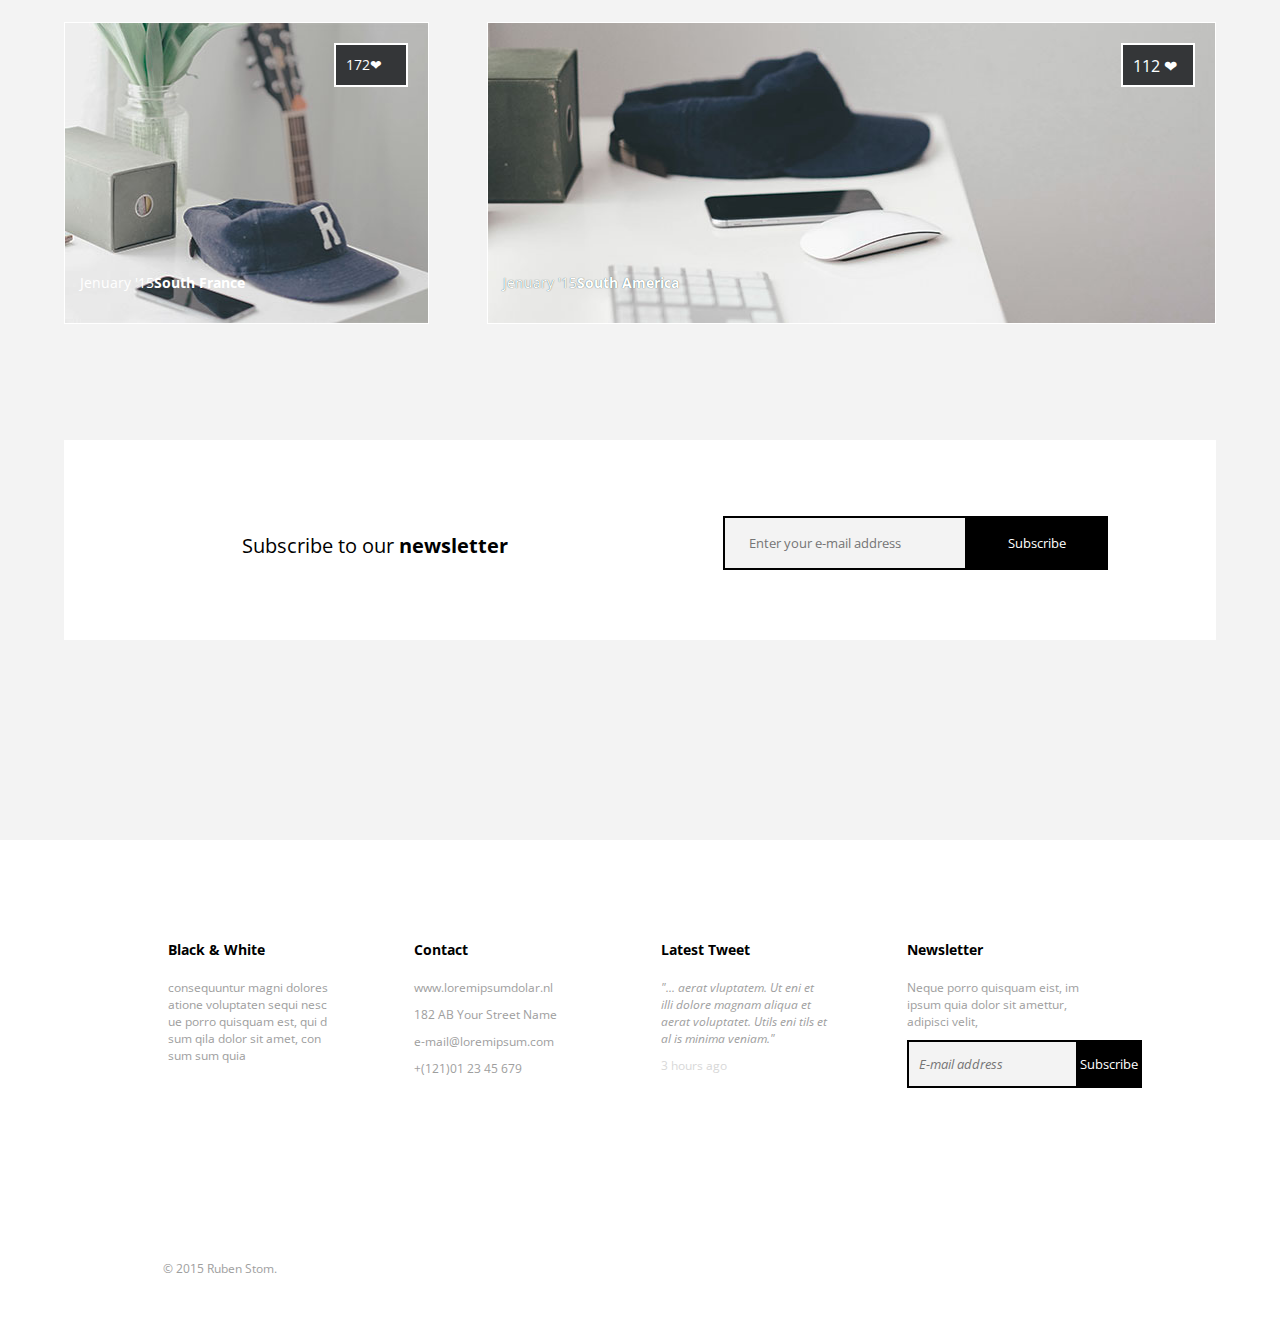
<file: homework_04/index.html>
<!DOCTYPE html>
<html lang="en">

<head>
	<meta charset="UTF-8">
	<title>hw</title>
	<link rel="stylesheet" href="css/style.css">
</head>

<body>
	<div class="fotodiv">
		<header>
			<nav>
				<h3 class="logo">BLACK & WHITE</h3>
				<ul>
					<li class="nav-item"><a href="#">Home</a></li>
					<li class="nav-item"><a href="#">About</a></li>
					<li class="nav-item"><a href="#">Shop</a></li>
					<li class="nav-item"><a href="#">Vacancies</a></li>
				</ul>
			</nav>
		</header>
		<div class="central-header-div">
			<div class="black-white">
				<h1>BLACK <span class="amp">&</span> WHITE<sup>TM</sup></h1>
				<p>An Original Brand Since 1965</p>
			</div>
			<div class="input-div">
				<input type="submit" name="submit" value="Read More">
			</div>
		</div>
	</div>
	
	<section class="lorem">
		<div class="lmcontainer">
			<div class="small-lorem">
				<p>Lorem ipsum dolor sit amet, consectetur adipisicing </p>
				<p>Aenean <b> commodo ligula </b>eget dolor.</p>
			</div>
			<div class="big-lorem">
				<p>
					<small>Lorem ipsum dolor sit amet, consectetur adipisicing elit. Dolorem non velit in eaque, nulla cumque itaque, necessitatibus unde officiis, nam eveniet soluta est neque, asperiores et molestias aspernatur dolores repellendus. Lorem ipsum dolor sit amet, consectetur adipisicing elit. Dolorem non velit in eaque, nulla cumque itaque, necessitatibus unde officiis, nam eveniet soluta est neque, asperiores et molestias aspernatur dolores repellendus.</small>
				</p>
			</div>
		</div>
	</section>

	<section class="images">
		<div class="container">
			<h4>Read some of our <b>featured articles</b></h4>
			<div class="images-top">
				<div class="box1">
					<p>Jenuary '15 <b>South France</b></p>
					<div class="ilike">172 &#10084;</div>
				</div>
				<div class="box2">
					<p>Jenuary '15<b> Budapest</b></p>
					<div class="ilike">
						<p>172 <span>&#10084;</span></p>
					</div>
				</div>
			</div>


			<div class="images-bottom">
				<div class="box2">
					<p>Jenuary '15<b> South France</b></p>
					<div class="ilike">
						<p>172 <span>&#10084;</span></p>
					</div>
				</div>
				<div class="box3">
					<p>Jenuary '15<b> South America</b></p>
					<div class="ilike">112 &#10084;</div>
				</div>
			</div>
		</div>
	</section>

	<section class="subscribe">
		<div class="container">
			<p>Subscribe to our <b>newsletter</b></p>
			<div>
				<input type="email" placeholder="        Enter your e-mail address">
				<button type="button">Subscribe</button>
			</div>
		</div>
	</section>

	<section class="Bottom">
		<div class="container">
			<div class="blackAndWhite bloclfooter">
				<h3>Black & White</h3>
				<p>consequuntur magni dolores atione voluptaten sequi nesc ue porro quisquam est, qui d sum qila dolor sit amet, con sum sum quia</p>
			</div>
			<div class="bloclfooter">
				<h3>Contact</h3>
				<p>www.loremipsumdolar.nl</p>
				<p>182 AB Your Street Name</p>
				<p>e-mail@loremipsum.com</p>
				<p>+(121)01 23 45 679</p>
			</div>
			<div class="Tweet bloclfooter">
				<h3>Latest Tweet</h3>
				<p><i>"... aerat vluptatem. Ut eni et illi dolore magnam aliqua et aerat voluptatet. Utils eni tils et al is minima veniam."</i></p>
				<p>3 hours ago</p>
			</div>
			<div class="Letter bloclfooter">
				<h3>Newsletter</h3>
				<p>Neque porro quisquam eist, im ipsum quia dolor sit amettur, adipisci velit,</p>
				<div class="inputFooter">
					<input type="email" placeholder="E-mail address">
					<button type="button">Subscribe</button>
				</div>
			</div>
		</div>
	</section>
	<footer>
		<div class="footerLeft">
			<p>&copy; 2015 Ruben Stom.</p>
		</div>
		<div class="footerRight">
			<ul>
				<li><a href="#">Home</a></li>
				<li><a href="#">About</a></li>
				<li><a href="#">Shop</a></li>
				<li><a href="#">Vacancies</a></li>
			</ul>
		</div>
	</footer>
</body>

</html>
</file>
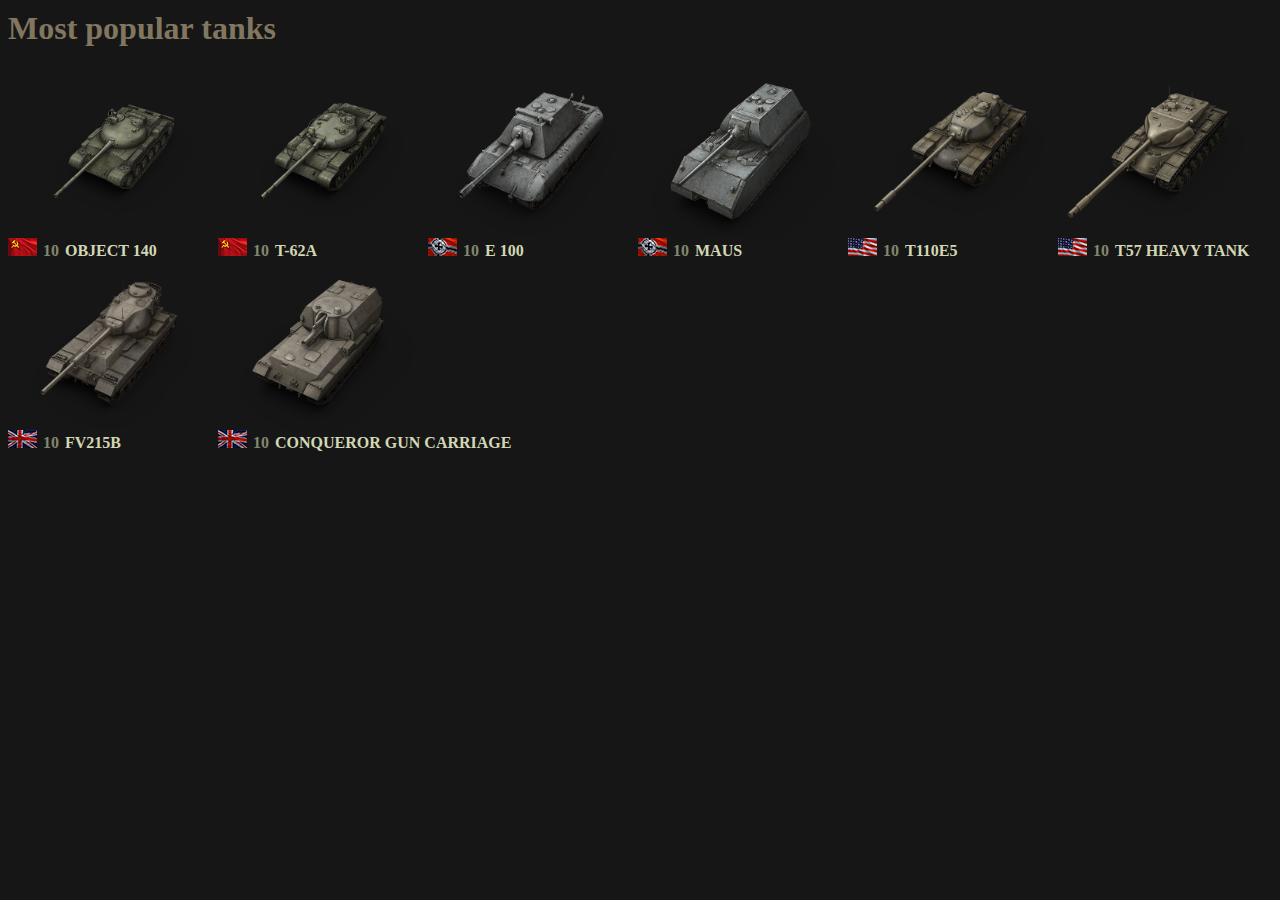
<file: homework_12/index.html>
<!-- DO NOT MODIFY THIS FILE -->
<!DOCTYPE html>
<html lang="en">
<head>
  <meta charset="UTF-8">
  <title>Homework 12 - BOM</title>
  <link rel="stylesheet" href="styles.css">
</head>
<body>
  <div id="root"></div>

  <script src="tanks.js"></script>
  <script src="app.js"></script>
</body>
</html>
</file>
<file: homework_01/style.css>
html, body, div, span, applet, object, iframe,
h1, h2, h3, h4, h5, h6, p, blockquote, pre,
a, abbr, acronym, address, big, cite, code,
del, dfn, em, font, img, ins, kbd, q, s, samp,
small, strike, strong, sub, sup, tt, var,
b, u, i, center,
dl, dt, dd, ol, ul, li,
fieldset, form, label, legend,
table, caption, tbody, tfoot, thead, tr, th, td{background:transparent;border:0;margin:0;padding:0;vertical-align:baseline;}body{line-height:1;}h1, h2, h3, h4, h5, h6{clear:both;font-weight:normal;}ol, ul{list-style:none;}blockquote{quotes:none;}blockquote:before, blockquote:after{content:'';content:none;}del{text-decoration:line-through;}table{border-collapse:collapse;border-spacing:0;}a img{border:none;}#container{float:left;margin:0 -240px 0 0;width:100%;}#primary,
#secondary{float:right;overflow:hidden;width:220px;}#secondary{clear:right;}#footer{clear:both;width:100%;}.one-column #content{margin:0 auto;width:640px;}.single-attachment #content{margin:0 auto;width:900px;}body,
input,
textarea,
.page-title span,
.pingback a.url{font-family:Georgia, "Bitstream Charter", serif;}h3#comments-title,
h3#reply-title,
#access .menu,
#access div.menu ul,
#cancel-comment-reply-link,
.form-allowed-tags,
#site-info,
#site-title,
#wp-calendar,
.comment-meta,
.comment-body tr th,
.comment-body thead th,
.entry-content label,
.entry-content tr th,
.entry-content thead th,
.entry-meta,
.entry-title,
.entry-utility,
#respond label,
.navigation,
.page-title,
.pingback p,
.reply,
.widget-title,
.wp-caption-text{font-family:"Helvetica Neue", Arial, Helvetica, "Nimbus Sans L", sans-serif;}input[type="submit"]{font-family:"Helvetica Neue", Arial, Helvetica, "Nimbus Sans L", sans-serif;}pre{font-family:"Courier 10 Pitch", Courier, monospace;}code{font-family:Monaco, Consolas, "Andale Mono", "DejaVu Sans Mono", monospace;}#access .menu-header,
div.menu,
#colophon,
#branding,
#main,
#wrapper{margin:0 auto;width:940px;}#wrapper{background:#fff;margin-top:20px;padding:0 20px;}#footer-widget-area{overflow:hidden;}#footer-widget-area .widget-area{float:left;margin-right:20px;width:220px;}#footer-widget-area #fourth{margin-right:0;}#site-info{float:left;font-size:14px;font-weight:bold;width:700px;}#site-generator{float:right;width:220px;}body{background:#f1f1f1;}body,
input,
textarea{color:#666;font-size:12px;line-height:18px;}hr{background-color:#e7e7e7;border:0;clear:both;height:1px;margin-bottom:18px;}p{margin-bottom:18px;}ul{list-style:square;margin:0 0 18px 1.5em;}ol{list-style:decimal;margin:0 0 18px 1.5em;}ol ol{list-style:upper-alpha;}ol ol ol{list-style:lower-roman;}ol ol ol ol{list-style:lower-alpha;}ul ul,
ol ol,
ul ol,
ol ul{margin-bottom:0;}dl{margin:0 0 24px 0;}dt{font-weight:bold;}dd{margin-bottom:18px;}strong{font-weight:bold;}cite,
em,
i{font-style:italic;}big{font-size:131.25%;}ins{background:#ffc;text-decoration:none;}blockquote{font-style:italic;padding:0 3em;}blockquote cite,
blockquote em,
blockquote i{font-style:normal;}pre{background:#f7f7f7;color:#222;line-height:18px;margin-bottom:18px;overflow:auto;padding:1.5em;}abbr,
acronym{border-bottom:1px dotted #666;cursor:help;}sup,
sub{height:0;line-height:1;position:relative;vertical-align:baseline;}sup{bottom:1ex;}sub{top:.5ex;}small{font-size:smaller;}input[type="text"],
input[type="password"],
input[type="email"],
input[type="url"],
input[type="number"],
textarea{background:#f9f9f9;border:1px solid #ccc;box-shadow:inset 1px 1px 1px rgba(0,0,0,0.1);-moz-box-shadow:inset 1px 1px 1px rgba(0,0,0,0.1);-webkit-box-shadow:inset 1px 1px 1px rgba(0,0,0,0.1);padding:2px;}a:link{color:#0066cc;}a:visited{color:#743399;}a:active,
a:hover{color:#ff4b33;}.screen-reader-text{clip:rect(1px, 1px, 1px, 1px);overflow:hidden;position:absolute !important;height:1px;width:1px;}#header{padding:30px 0 0 0;}#site-title{float:left;font-size:30px;line-height:36px;margin:0 0 18px 0;width:700px;}#site-title a{color:#000;font-weight:bold;text-decoration:none;}#site-description{color:#000;clear:right;float:right;font-style:italic;margin:15px 0 18px 0;opacity:.65;width:220px;}#branding img{border-top:4px solid #000;border-bottom:1px solid #000;display:block;float:left;}#access{background:#000;display:block;float:left;margin:0 auto;width:940px;}#access .menu-header,
div.menu{font-size:13px;margin-left:12px;width:928px;}#access .menu-header ul,
div.menu ul{list-style:none;margin:0;}#access .menu-header li,
div.menu li{float:left;position:relative;}#access a{color:#aaa;display:block;line-height:38px;padding:0 10px;text-decoration:none;}#access ul ul{box-shadow:0px 3px 3px rgba(0,0,0,0.2);-moz-box-shadow:0px 3px 3px rgba(0,0,0,0.2);-webkit-box-shadow:0px 3px 3px rgba(0,0,0,0.2);display:none;position:absolute;top:38px;left:0;float:left;width:180px;z-index:99999;}#access ul ul li{min-width:180px;}#access ul ul ul{left:100%;top:0;}#access ul ul a{background:#333;line-height:1em;padding:10px;width:160px;height:auto;}#access li:hover > a,
#access ul ul:hover > a{background:#333;color:#fff;}#access ul li:hover > ul{display:block;}#access ul li.current_page_item > a,
#access ul li.current_page_ancestor > a,
#access ul li.current-menu-ancestor > a,
#access ul li.current-menu-item > a,
#access ul li.current-menu-parent > a{color:#fff;}* html #access ul li.current_page_item a,
* html #access ul li.current_page_ancestor a,
* html #access ul li.current-menu-ancestor a,
* html #access ul li.current-menu-item a,
* html #access ul li.current-menu-parent a,
* html #access ul li a:hover{color:#fff;}#main{clear:both;overflow:hidden;padding:40px 0 0 0;}#content{margin-bottom:36px;}#content,
#content input,
#content textarea{color:#333;font-size:16px;line-height:24px;}#content p,
#content ul,
#content ol,
#content dd,
#content pre,
#content hr{margin-bottom:24px;}#content ul ul,
#content ol ol,
#content ul ol,
#content ol ul{margin-bottom:0;}#content pre,
#content kbd,
#content tt,
#content var{font-size:15px;line-height:21px;}#content code{font-size:13px;}#content dt,
#content th{color:#000;}#content h1,
#content h2,
#content h3,
#content h4,
#content h5,
#content h6{color:#000;line-height:1.5em;margin:0 0 20px 0;}#content table{border:1px solid #e7e7e7;margin:0 -1px 24px 0;text-align:left;width:100%;}#content tr th,
#content thead th{color:#777;font-size:12px;font-weight:bold;line-height:18px;padding:9px 24px;}#content tr td{border-top:1px solid #e7e7e7;padding:6px 24px;}#content tr.odd td{background:#f2f7fc;}.hentry{margin:0 0 48px 0;}.home .sticky{background:#f2f7fc;border-top:4px solid #000;margin-left:-20px;margin-right:-20px;padding:18px 20px;}.single .hentry{margin:0 0 36px 0;}.page-title{color:#000;font-size:14px;font-weight:bold;margin:0 0 36px 0;}.page-title span{color:#333;font-size:16px;font-style:italic;font-weight:normal;}.page-title a:link,
.page-title a:visited{color:#777;text-decoration:none;}.page-title a:active,
.page-title a:hover{color:#ff4b33;}#content .entry-title{color:#000;font-size:21px;font-weight:bold;line-height:1.3em;margin-bottom:0;}.entry-title a:link,
.entry-title a:visited{color:#000;text-decoration:none;}.entry-title a:active,
.entry-title a:hover{color:#ff4b33;}.entry-meta{color:#777;font-size:12px;}.entry-meta abbr,
.entry-utility abbr{border:none;}.entry-meta abbr:hover,
.entry-utility abbr:hover{border-bottom:1px dotted #666;}.single-author .by-author{position:absolute !important;clip:rect(1px 1px 1px 1px);clip:rect(1px, 1px, 1px, 1px);}.entry-content,
.entry-summary{clear:both;padding:12px 0 0 0;}.entry-content .more-link{white-space:nowrap;}#content .entry-summary p:last-child{margin-bottom:12px;}.entry-content fieldset{border:1px solid #e7e7e7;margin:0 0 24px 0;padding:24px;}.entry-content fieldset legend{background:#fff;color:#000;font-weight:bold;padding:0 24px;}.entry-content input{margin:0 0 24px 0;}.entry-content input.file,
.entry-content input.button{margin-right:24px;}.entry-content label{color:#777;font-size:12px;}.entry-content select{margin:0 0 24px 0;}.entry-content sup,
.entry-content sub{font-size:10px;}.entry-content blockquote.left{float:left;margin-left:0;margin-right:24px;text-align:right;width:33%;}.entry-content blockquote.right{float:right;margin-left:24px;margin-right:0;text-align:left;width:33%;}.page-link{clear:both;color:#000;font-weight:bold;line-height:48px;word-spacing:0.5em;}.page-link a:link,
.page-link a:visited{background:#f1f1f1;color:#333;font-weight:normal;padding:0.5em 0.75em;text-decoration:none;}.home .sticky .page-link a{background:#d9e8f7;}.page-link a:active,
.page-link a:hover{color:#ff4b33;}body.page .edit-link{clear:both;display:block;}#entry-author-info{background:#f2f7fc;border-top:4px solid #000;clear:both;font-size:14px;line-height:20px;margin:24px 0;overflow:hidden;padding:18px 20px;}#entry-author-info #author-avatar{background:#fff;border:1px solid #e7e7e7;float:left;height:60px;margin:0 -104px 0 0;padding:11px;}#entry-author-info #author-description{float:left;margin:0 0 0 104px;}#entry-author-info h2{color:#000;font-size:100%;font-weight:bold;margin-bottom:0;}.entry-utility{clear:both;color:#777;font-size:12px;line-height:18px;}.entry-meta a,
.entry-utility a{color:#777;}.entry-meta a:hover,
.entry-utility a:hover{color:#ff4b33;}#content .video-player{padding:0;}.format-standard .wp-video,
.format-standard .wp-audio-shortcode,
.format-audio .wp-audio-shortcode,
.format-standard .video-player{margin-bottom:24px;}.home #content .format-aside p,
.home #content .category-asides p{font-size:14px;line-height:20px;margin-bottom:10px;margin-top:0;}.format-gallery .size-thumbnail img,
.category-gallery .size-thumbnail img{border:10px solid #f1f1f1;margin-bottom:0;}.format-gallery .gallery-thumb,
.category-gallery .gallery-thumb{float:left;margin-right:20px;margin-top:-4px;}.home #content .format-gallery .entry-utility,
.home #content .category-gallery .entry-utility{padding-top:4px;}.attachment .entry-content .entry-caption{font-size:140%;margin-top:24px;}.attachment .entry-content .nav-previous a:before{content:'\2190\00a0';}.attachment .entry-content .nav-next a:after{content:'\00a0\2192';}#content img.size-auto,
#content img.size-full,
#content img.size-large,
#content img.size-medium,
#content .entry-attachment img,
#content .widget-container img{max-width:100%;height:auto;}#ie8 #content img.size-auto,
#ie8 #content img.size-full,
#ie8 #content img.size-large,
#ie8 #content img.size-medium,
#ie8 #content .entry-attachment img{width:auto;}.alignleft,
img.alignleft{display:inline;float:left;margin-right:24px;margin-top:4px;}.alignright,
img.alignright{display:inline;float:right;margin-left:24px;margin-top:4px;}.aligncenter,
img.aligncenter{clear:both;display:block;margin-left:auto;margin-right:auto;}img.alignleft,
img.alignright,
img.aligncenter{margin-bottom:12px;}.wp-caption{background:#f1f1f1;line-height:18px;margin-bottom:20px;max-width:100%;padding:4px;text-align:center;}.wp-caption img{margin:5px 5px 0;max-width:622px;}.wp-caption p.wp-caption-text{color:#777;font-size:12px;margin:5px;}.wp-smiley{margin:0;}.gallery{margin:0 auto 18px;}.gallery .gallery-item{float:left;margin-top:0;text-align:center;}.gallery-columns-1 .gallery-item{width:100%;}.gallery-columns-2 .gallery-item{width:50%;}.gallery-columns-3 .gallery-item{width:33%;}.gallery-columns-4 .gallery-item{width:25%;}.gallery-columns-5 .gallery-item{width:20%;}.gallery-columns-6 .gallery-item{width:16%;}.gallery-columns-7 .gallery-item{width:14%;}.gallery-columns-8 .gallery-item{width:12%;}.gallery-columns-9 .gallery-item{width:11%;}.gallery-columns-1 img{max-width:620px;}.gallery-columns-2 img{max-width:288px;}.gallery-columns-3 img{max-width:177px;}.gallery-columns-4 img{max-width:122px;}.gallery-columns-5 img{max-width:88px;}.gallery-columns-6 img{max-width:66px;}.gallery-columns-7 img{max-width:50px;}.gallery-columns-8 img{max-width:39px;}.gallery-columns-9 img{max-width:29px;}.gallery-item img{height:auto;}.gallery-columns-2 .attachment-medium{max-width:92%;height:auto;}.gallery-columns-4 .attachment-thumbnail{max-width:84%;height:auto;}.gallery .gallery-caption{color:#777;font-size:12px;margin:0 0 12px;}.gallery dl{margin:0;}.gallery img{border:10px solid #f1f1f1;}.gallery br+br{display:none;}#content .entry-attachment img{display:block;margin:0 auto;}.navigation{color:#777;font-size:12px;line-height:18px;overflow:hidden;}.navigation a:link,
.navigation a:visited{color:#777;text-decoration:none;}.navigation a:active,
.navigation a:hover{color:#ff4b33;}.nav-previous{float:left;width:50%;}.nav-next{float:right;text-align:right;width:50%;}#nav-above{margin:0 0 18px 0;}#nav-above{display:none;}.paged #nav-above,
.single #nav-above{display:block;}#nav-below{margin:-18px 0 0 0;}#comments{clear:both;}#comments .navigation{padding:0 0 18px 0;}h3#comments-title,
h3#reply-title{color:#000;font-size:20px;font-weight:bold;margin-bottom:0;}h3#comments-title{padding:24px 0;}.commentlist{list-style:none;margin:0;}.commentlist li.comment{border-bottom:1px solid #e7e7e7;line-height:24px;margin:0 0 24px 0;padding:0 0 0 56px;position:relative;}.commentlist li:last-child{border-bottom:none;margin-bottom:0;}#comments .comment-body ul,
#comments .comment-body ol{margin-bottom:18px;}#comments .comment-body p:last-child{margin-bottom:6px;}#comments .comment-body blockquote p:last-child{margin-bottom:24px;}.commentlist ol{list-style:decimal;}.commentlist .avatar{position:absolute;top:4px;left:0;}.comment-author{}.comment-author cite{color:#000;font-style:normal;font-weight:bold;}.comment-author .says{font-style:italic;}.comment-meta{font-size:12px;margin:0 0 18px 0;}.comment-meta a:link,
.comment-meta a:visited{color:#777;text-decoration:none;}.comment-meta a:active,
.comment-meta a:hover{color:#ff4b33;}.commentlist .even{}.commentlist .bypostauthor{}.commentlist .bypostauthor > div{background:#f2f7fc;border-top:4px solid #000;margin-bottom:10px;padding:10px 0 0 20px;}.reply{font-size:12px;padding:0 0 24px 0;}.reply a,
a.comment-edit-link{color:#777;}.reply a:hover,
a.comment-edit-link:hover{color:#ff4b33;}.commentlist .children{list-style:none;margin:0;}.commentlist .children li{border:none;margin:0;}.nopassword,
.nocomments{display:none;}#comments .pingback{border-bottom:1px solid #e7e7e7;margin-bottom:18px;padding-bottom:18px;}.commentlist li.comment+li.pingback{margin-top:-6px;}#comments .pingback p{color:#777;display:block;font-size:12px;line-height:18px;margin:0;}#comments .pingback .url{font-size:13px;font-style:italic;}input[type="submit"]{color:#333;}#respond{border-top:1px solid #e7e7e7;margin:24px 0;overflow:hidden;position:relative;}#respond p{margin:0;}#respond .comment-notes{margin-bottom:1em;}.form-allowed-tags{line-height:1em;}.children #respond{margin:0 48px 0 0;}h3#reply-title{margin:18px 0;}#comments-list #respond{margin:0 0 18px 0;}#comments-list ul #respond{margin:0;}#cancel-comment-reply-link{font-size:12px;font-weight:normal;line-height:18px;}#respond .required{color:#ff4b33;font-weight:bold;}#respond label{color:#777;font-size:12px;}#respond input{margin:0 0 9px;width:98%;}#respond textarea{width:98%;}#respond .form-allowed-tags{color:#777;font-size:12px;line-height:18px;}#respond .form-allowed-tags code{font-size:11px;}#respond .form-submit{margin:12px 0;}#respond .form-submit input{font-size:14px;width:auto;}.widget-area ul{list-style:none;margin-left:0;}.widget-area ul ul{list-style:square;margin-left:1.3em;}.widget-area select{max-width:100%;}.widget_search #s{width:60%;}.widget_search label{display:none;}.widget-container{word-wrap:break-word;-webkit-hyphens:auto;-moz-hyphens:auto;hyphens:auto;margin:0 0 18px 0;}.widget-container .wp-caption img{margin:auto;}.widget-container.widget_image .wp-caption{width:auto;}.widget-container.widget_image .wp-caption img{margin-left:-8px;}.widget-title{color:#222;font-size:14px;font-weight:bold;}.widget-area a:link,
.widget-area a:visited{text-decoration:none;}.widget-area a:active,
.widget-area a:hover{text-decoration:underline;}.widget-area .entry-meta{font-size:11px;}#wp_tag_cloud div{line-height:1.6em;}#wp-calendar{width:100%;}#wp-calendar caption{color:#222;font-size:14px;font-weight:bold;padding-bottom:4px;text-align:left;}#wp-calendar thead{font-size:11px;}#wp-calendar thead th{}#wp-calendar tbody{color:#aaa;}#wp-calendar tbody td{background:#f5f5f5;border:1px solid #fff;padding:3px 0 2px;text-align:center;}#wp-calendar tbody .pad{background:none;}#wp-calendar tfoot #next{text-align:right;}.widget_rss a.rsswidget{color:#000;}.widget_rss a.rsswidget:hover{color:#ff4b33;}.widget_rss .widget-title img{width:11px;height:11px;}#main .widget-area ul{margin-left:0;padding:0 20px 0 0;}#main .widget-area ul ul{border:none;margin-left:1.3em;padding:0;}#primary{}#secondary{}#footer-widget-area{}#main .widget-container.music-player ul{margin:0;}#footer{margin-bottom:20px;}#colophon{border-top:4px solid #000;margin-top:-4px;overflow:hidden;padding:18px 0;}#site-info{font-weight:bold;}#site-info a{color:#000;text-decoration:none;}#site-generator{font-style:italic;position:relative;}#site-generator a{background:url(images/wordpress.png) center left no-repeat;color:#666;display:inline-block;line-height:16px;padding-left:20px;text-decoration:none;}#site-generator a:hover{text-decoration:underline;}img#wpstats{display:block;margin:0 auto 10px;}pre{-webkit-text-size-adjust:140%;}code{-webkit-text-size-adjust:160%;}#access,
.entry-meta,
.entry-utility,
.navigation,
.widget-area{-webkit-text-size-adjust:120%;}#site-description{-webkit-text-size-adjust:none;}@media print{body{background:none !important;}#wrapper{clear:both !important;display:block !important;float:none !important;position:relative !important;}#header{border-bottom:2pt solid #000;padding-bottom:18pt;}#colophon{border-top:2pt solid #000;}#site-title,	#site-description{float:none;line-height:1.4em;margin:0;padding:0;}#site-title{font-size:13pt;}.entry-content{font-size:14pt;line-height:1.6em;}.entry-title{font-size:21pt;}#access,	#branding img,	#respond,	.comment-edit-link,	.edit-link,	.navigation,	.page-link,	.widget-area{display:none !important;}#container,	#header,	#footer{margin:0;width:100%;}#content,	.one-column #content{margin:24pt 0 0;width:100%;}.wp-caption p{font-size:11pt;}#site-info,	#site-generator{float:none;width:auto;}#colophon{width:auto;}img#wpstats{display:none;}#site-generator a{margin:0;padding:0;}#entry-author-info{border:1px solid #e7e7e7;}#main{display:inline;}.home .sticky{border:none;}}
img{width: 100px;vertical-align: middle;margin-left: calc(50% - 50px);margin-bottom: 20px;}nav > a{padding: 10px;color: #0279c1;}nav > a b:hover{color: #00527a;}nav > a:visited{color: #0279c1;}article{padding-left: 10px;}footer{margin-top: 20px;padding: 20px;text-align: center;background: grey;}
</file>
<file: homework_02/css/style.css>
/* 

please don't edit this styles

*/


a:focus{color:#666;outline:0}ul{padding:0;margin:0}body{background-color:#f2f2f2;color:#000;font-family:'Open Sans',Helvetica,Arial,sans-serif;font-size:16px;font-weight:300;padding-top:30px;overflow-x:hidden}.box,.tm-content-box,.tm-main-nav{background-color:#fff}.tm-sidebar{position:fixed;width:360px}.tm-main-nav{font-size:1.6667em;padding-top:15px;padding-bottom:10px;text-align:center}.tm-nav-item{list-style:none;width:100%;padding:15px 30px}.tm-nav-item-link{border:1px solid transparent;color:#666;display:block;padding:10px;width:100%;-webkit-transition:all .3s ease;transition:all .3s ease}.carousel-indicators li,.tm-banner-inner{border:1px solid #999}.flex-2-col,.tm-banner-inner{display:-webkit-box;display:-webkit-flex;display:-ms-flexbox}.tm-nav-item-link.active,.tm-nav-item-link:hover{color:#666;text-decoration:none;border:1px solid #999}.tm-nav-item-link:focus{text-decoration:none}.tm-banner-text,.tm-banner-title,.tm-section-title{color:#666;font-weight:300;margin-top:0}.tm-section-title{margin-bottom:20px}.tm-section-title-box{margin-bottom:0}.tm-banner-title{font-size:3.3em;letter-spacing:2px;text-transform:uppercase}.tm-main-content{margin-left:360px;padding-left:30px}.tm-content-box{margin-bottom:30px}.pad{padding:50px}.tm-banner{height:370px;padding:30px}.tm-banner-inner{height:100%;text-align:center;display:flex;-webkit-box-orient:vertical;-webkit-box-direction:normal;-webkit-flex-direction:column;-ms-flex-direction:column;flex-direction:column;-webkit-box-align:center;-webkit-align-items:center;-ms-flex-align:center;align-items:center;-webkit-box-pack:center;-webkit-justify-content:center;-ms-flex-pack:center;justify-content:center}.tm-banner-text{font-size:1.4em}.flex-2-col{display:flex;-webkit-box-align:center;-webkit-align-items:center;-ms-flex-align:center;align-items:center}.boxes,.tm-box-bg-title{display:-webkit-box;display:-webkit-flex;display:-ms-flexbox}.flex-item{-webkit-box-flex:0 1 auto;-webkit-flex:0 1 auto;-ms-flex:0 1 auto;flex:0 1 auto}.section-description{line-height:1.8;margin-bottom:25px}.section-description:last-child{margin-bottom:0}.tm-team-description-container{max-width:500px}.box{list-style:none;width:33.3333%;height:auto}.box-bg{position:relative}.tm-box-bg-title{position:absolute;top:0;right:0;bottom:0;left:0;display:flex;-webkit-box-align:center;-webkit-align-items:center;-ms-flex-align:center;align-items:center;-webkit-box-pack:center;-webkit-justify-content:center;-ms-flex-pack:center;justify-content:center}.boxes{display:flex;-webkit-flex-wrap:wrap;-ms-flex-wrap:wrap;flex-wrap:wrap}.gallery-container a{cursor:-webkit-zoom-in;cursor:zoom-in}.carousel{position:relative;height:auto;padding:50px 50px 80px;text-align:center}.carousel-indicators{bottom:30px}.carousel-content{color:#000;display:-webkit-box;display:-webkit-flex;display:-ms-flexbox;display:flex;-webkit-box-align:center;-webkit-align-items:center;-ms-flex-align:center;align-items:center}.carousel-indicators .active{background-color:#999}.contact-form{overflow:hidden}.form-control{border-radius:0;font-size:1em}.form-control:focus{border-color:#999;box-shadow:inset 0 1px 1px rgba(0,0,0,.075),0 0 8px rgba(153,153,153,.45)}.form-group{margin-bottom:20px}.form-group-2-col-left{padding-left:0;padding-right:5px}.form-group-2-col-right{padding-right:0;padding-left:5px}.submit-btn{border-radius:0;background:0 0;border:1px solid #999;color:#999;float:right;font-size:1.4em;font-weight:300;padding:15px 60px;-webkit-transition:all .3s ease;transition:all .3s ease}.submit-btn:active,.submit-btn:active:focus,.submit-btn:active:hover,.submit-btn:focus,.submit-btn:hover,.submit-btn:visited{background:#999;border:1px solid #999;color:#fff}.tm-footer{color:#666;padding-bottom:15px}

/*Task 1*/

@media print {
	.tm-sidebar {
		display: none;
	}

	.tm-main-content {
		margin: 0;
	}

	.tm-banner-inner {
		height: 200px;
	}

	.tm-team-description-container {
		max-width: 100%;
	}

	.flex-2-col {
		flex-direction: column;
		margin-top: -150px;
	}

	.flex-item {
		margin-top: -30px;
	}

	section:nth-child(3),
	section:nth-child(4),
	section:nth-child(5),
	section:nth-child(6),
	#about {
		display: none;
	}

	.pad h2 {
		color: #3603c7;
	}
}

@media screen {
	/*Task 2*/
	ul li.box:nth-child(2),
	ul li.box:nth-child(5),
	ul li.box:nth-child(8) {
		border-width: 1px 0px!important;
	}
	ul li.box:nth-child(4),
	ul li.box:nth-child(5),
	ul li.box:nth-child(6) {
		border-bottom: 0px!important;
		border-top: 0px!important;
	}
	/*Task 3*/
	p::first-letter {
		color: #76cdd7;
		font-size: 30px;
	}
	/*Task 4*/
	.tm-main-nav,
	.tm-content-box {
		box-shadow: 0px 0px 5px 2px #a9a1a1;
	}
	/*Task 5*/
	.gallery-container a img {
		border: 2px solid silver;
	}

	/*Task 6*/
	.carousel-item:first-of-type h2 {
		color: gainsboro;
		letter-spacing: 5px;
	}

	/*Task 7*/
	h2 + p {
		font-style: italic;
	}

	/*Task 8*/
	section:nth-child(2) p {
		line-height: 30px;
		text-indent: 25px;
		;
	}

	/*Task 9*/
	.heading h2 {
		text-align: center;
		color: #65c7dd;
	}
	.heading a:visited {
		color: silver;
	}

	.heading a:hover {
		color: #46adf7;
	}

	.heading a {
		color: #000000;
	}

	.heading a::after {
		content: "."
	}

	section .text::after {
		content: "New";
		font-size: 10px;
		color: red;
		vertical-align: super;
	}

	/*Task 10*/
	.blocks li:nth-child(2n+1) {
		background-color: #ebebe0;
	}
	.blocks p:first-letter {
		color: #000;
	}

	/*Task 11*/
	.tm-nav-item:nth-child(-n+3) {
		border-bottom: 1px solid silver;
	}

	/*Task 12*/
	input[type="text"] {
		color: #ff0000;
	}
	button[type="submit"] {
		color: #ff0000;
	}
}

/*Task 13*/

@media screen and (max-width: 1139px),
(max-height: 834px) {

	.container {
		display: flex;
		justify-content: center;
	}

	.tm-sidebar {
		width: 100%;
		top: 0px;
		z-index: 2;
	}


	.tm-main-nav ul {
		display: flex;
	}

	.tm-nav-item:nth-child(-n+3) {
		border-bottom: 0px;
	}

	.tm-main-content {
		margin: 100px 0 0 0;
		padding-left: 0;
		z-index: 1;
	}

	.tm-main-nav li {
		padding: 0;
	}

	.img-fluid {
		width: 100%;
	}
}
</file>
<file: homework_03/css/style1.css>
/*Page*/
body {
  background-color: #df9f7e;
  width: 70%; }

p {
  color: black; }

#content {
  background-color: white;
  width: 70%;
  height: auto;
  padding: 0 20px 0 20px;
  position: absolute;
  left: 15%; }

h1 {
  color: #9f4717;
  text-align: center; }

h2 {
  color: #9f4717; }

.img-left {
  float: Left;
  border: 2px solid #893c00;
  padding: 3px;
  margin: 0 15px 10px 0px; }

.img-right {
  float: Right;
  border: 2px solid #893c00;
  padding: 3px;
  margin: 0 0 0px 10px; }

.brief {
  box-sizing: border-box;
  width: 340px;
  padding: 20px 10px 20px 20px;
  margin: 0 20px 20px 0;
  float: left;
  background-color: #f4cdab;
  color: #000000; }

caption {
  float: center; }

th {
  font-weight: normal;
  background-color: silver;
  text-transform: uppercase;
  text-align: Left;
  padding: 10px 20px; }

td {
  padding: 10px 20px;
  border-bottom: 1px solid #e3e7e7; }

.userName {
  display: flex; }

.firstName {
  padding: 0 10px 0 0;
  width: 50%; }

input {
  width: 100%;
  margin: 12px 0 14px 0; }

.lastName {
  width: 50%; }

textarea {
  width: 100%;
  color: #aba898; }

input[type="submit"] {
  border: 1px solid #2d79f3;
  color: #2d79f3;
  background-color: white;
  width: 230px;
  padding: 12px 60px;
  font-size: 20px;
  background-color: white; }

.inputname {
  color: #aba898;
  font-style: normal;
  font-weight: 100;
  margin: 0; }

table {
  background-color: white; }

th {
  background-color: silver; }

a {
  color: #375ff0; }

/*# sourceMappingURL=style1.css.map */
</file>
<file: homework_03/css/style2.css>
/*Page*/
body {
  background-color: #b7dff3;
  width: 70%; }

p {
  color: white; }

#content {
  background-color: #312d2c;
  width: 70%;
  height: auto;
  padding: 0 20px 0 20px;
  position: absolute;
  left: 15%; }

h1 {
  color: #fae644;
  text-align: center; }

h2 {
  color: #fae644; }

.img-left {
  float: Left;
  border: 2px solid #facd44;
  padding: 3px;
  margin: 0 15px 10px 0px; }

.img-right {
  float: Right;
  border: 2px solid #facd44;
  padding: 3px;
  margin: 0 0 0px 10px; }

.brief {
  box-sizing: border-box;
  width: 940px;
  padding: 20px 10px 20px 20px;
  margin: 0 20px 20px 0;
  float: left;
  background-color: #facd44;
  color: #000000; }

caption {
  float: center; }

th {
  font-weight: normal;
  background-color: silver;
  text-transform: uppercase;
  text-align: Left;
  padding: 10px 20px; }

td {
  padding: 10px 20px;
  border-bottom: 1px solid #e3e7e7; }

.userName {
  display: flex; }

.firstName {
  padding: 0 10px 0 0;
  width: 50%; }

input {
  width: 100%;
  margin: 12px 0 14px 0; }

.lastName {
  width: 50%; }

textarea {
  width: 100%;
  color: #aba898; }

input[type="submit"] {
  border: 1px solid #fae644;
  color: #fae644;
  background-color: white;
  width: 230px;
  padding: 12px 60px;
  font-size: 20px;
  background-color: #312d2c; }

.inputname {
  color: #fae644;
  font-style: normal;
  font-weight: 100;
  margin: 0; }

table {
  background-color: #7c8114; }

th {
  background-color: #81a528; }

a {
  color: #facd44; }

/*# sourceMappingURL=style2.css.map */
</file>
<file: homework_04/css/style.css>
@import url(http://fonts.googleapis.com/css?family=Open+Sans);

* {
	margin: 0;
	padding: 0;
	font-family: Open Sans;
}

body {
	background-color: #F3F3F3;
}

.fotodiv {
	background-image: url(../../homework_04/img/apples.jpg);
	background-position: center;
	width: 100%;
	height: 740px;
	color: #FFF;
	font-family: Open Sans;
}

nav {
	width: 100%;
	height: 100px;
	padding: 40px 0;
}

.logo {
	float: left;
	margin: 0;
	padding: 5px 0;
	letter-spacing: 2px;
	padding-left: 80px;
}

.nav-item {
	font-size: 20px;
	padding: 5px 0px;
	;
	text-decoration: none;
	display: inline-block;
}

a {
	text-decoration: none;
	color: #FFF;
	font-family: Open Sans;
	margin-right: 70px;
	font-size: 15px;
}

a:hover {
	padding-bottom: 10px;
	border-bottom: 2px solid #B7C8D9;
}

ul {
	margin: 0;
	float: right;
}

.central-header-div {
	text-align: center;
	margin: 80px 0;
}

.black-white {
	font-size: 1.5em;
	letter-spacing: 12px;
}

.black-white p {
	font-size: 15px;
	letter-spacing: 2px;
}

sup {
	font-size: 23px;
	letter-spacing: 2px;
}

.amp {
	font-size: 2em;
	font-family: Open Sans;
}

.input-div {
	padding-top: 160px;
}

input[type="submit"] {
	background-color: #343638;
	border: 2px solid #FFF;
	color: #FFF;
	width: 180px;
	font-size: 12px;
	padding: 12px 60px;
}

.lorem,
.lmcontainer {
	display: flex;
	height: 220px;
	padding-top: 80px;
}

.small-lorem,
.big-lorem {
	width: 50%;
	padding: 0 60px;
}

.small-lorem {
	line-height: 2em;
}

.big-lorem {
	font-size: 15px;
}

.images {
	background-color: #E8E8E8;
	height: 1200px;
}

.img-header {
	display: inline-block;
	text-align: center;
	padding: 100px;
}

.images {
	background-color: #F3F3F3;
	height: 900px;
}

.images .container {
	width: 90%;
	margin: 0 auto;
}

.images h4 {
	text-align: center;
	font-weight: normal;
	padding-top: 100px;
	padding-bottom: 100px;
}

.images-top {
	display: flex;
	flex-direction: row;
	justify-content: center;
}

.images-bottom {
	display: flex;
	flex-direction: row;
	margin-top: 5%;
}

.box1 {
	display: flex;
	justify-content: space-between;
	background-image: url("../img/sample.jpg");
	background-size: cover;
	border: 1px solid #FFF;
	margin-right: 5%;
	width: 66%;
	height: 300px;
}

.box2 {
	display: flex;
	justify-content: space-between;
	background-image: url("../img/sample2.jpg");
	background-size: cover;
	border: 1px solid #FFF;
	width: 33%;
	height: 300px;
}

.box3 {
	display: flex;
	justify-content: space-between;
	background-image: url("../img/sample3.jpg");
	background-size: cover;
	border: 1px solid #FFF;
	margin-left: 5%;
	width: 66%;
	height: 300px;
	text-shadow: 0px 0px 1px darkslategrey;
}

.box2 .ilike p {
	margin: 20px 20px 0 0;
	float: right;
	width: 50px;
	height: 20px;
	background: #343638;
	border: 2px solid #FFF;
	color: #FFF;
	padding: 10px;
}

.box1 .ilike,
.box3 .ilike {
	float: right;
	margin: 20px 20px 0 0;
	width: 50px;
	height: 20px;
	background: #343638;
	border: 2px solid #FFF;
	color: #FFF;
	padding: 10px;
}

.images p {
	display: flex;
	flex-direction: row;
	margin-top: 250px;
	margin-left: 15px;
	width: 250px;
	color: #FFF;
	font-size: 14px;
}

.subscribe {
	background-color: #F3F3F3;
	margin-top: 100px;
	height: 200px;
	margin-bottom: 200px;
}

.subscribe .container {
	display: flex;
	justify-content: space-around;
	background: #FFF;
	height: 200px;
	width: 90%;
	max-width: 100%;
	margin: 0 auto;
}

.subscribe p {
	margin: 92px 0 0 70px;
	font-size: 20px;
}

.subscribe input {
	border: 2px solid #000;
	width: 200px;
	height: 50px;
	padding: 0 40px 0 0;
	margin: 76px -5px 0 0;
	background: #f3f3f3;
}

.subscribe button {
	height: 54px;
	padding: 0 40px;
	background: #000;
	border: 2px solid #000;
	color: #FFF;
	cursor: pointer;
}

.subscribe button:hover {
	color: #000;
	background: #FFF;
}

.Bottom {
	background-color: #FFF;
	height: 420px;
}

.Bottom .container {
	display: flex;
	margin: 0 10%;
	justify-content: center;
}

.bloclfooter {
	width: 20%;
	margin: 100px 40px;
	font-size: 12px;
}

.bloclfooter h3 {
	margin-bottom: 20px;
}

.bloclfooter p {
	color: #9E9E9E;
	margin-bottom: 10px;
}

.Tweet p:nth-child(3) {
	color: #d8d8d8;
}

.inputFooter {
	display: flex;
}

.inputFooter input {
	border: 2px solid #000;
	height: 44px;
	margin: 0 -5px 0 0;
	background: #f3f3f3;
	font-style: italic;
	padding: 0 0 0 10px;
}

.inputFooter button {
	height: 48px;
	padding: 0 2px;
	background: #000;
	border: 2px solid #000;
	color: #FFF;
	cursor: pointer;

}

.inputFooter button:hover {
	color: #000;
	background: #FFF;
}

footer {
	display: flex;
	background-color: #FFF;
	justify-content: space-around;
	padding-bottom: 40px;
	font-size: 12px;
	color: #9E9E9E;
}

footer a:visited {
	color: #000;
}

footer ul li {
	display: inline;
	padding: 0 10px 30px 0;
}

}
.none {
	display: none;
}
</file>
<file: homework_12/styles.css>
.headT {
    color: #81765f;
    margin-top: 10px;
}

body {
    background-color: #161616;
}

.divTanks {
    width: 100%;
    display: flex;
    flex-direction: row;
    flex-wrap: wrap;
}

.divForEachTank:hover {
    background-color: #2c2c2c;
}
.tanksImage {
    display: block;
    height: 170px;
    width: 210px;
}

.tank-model {
    display: inline;
    margin-left: 6px;
}

.level {
    margin-left: 6px;
}

.tank-flag {
    height: 350px;
    width: 440px;
}

.preview {
    margin-top: 25px;
    color: #82866f;
    display: block;
    font-size: 23px;
    font-weight: bold;
}

.backList {
    color: #82866f;
    display: block;
    font-size: 13px;
}

.right {
    margin-left: 500px;
}

.preTable {
    margin-top: 65px;
    margin-bottom: 15px;
}

table {
    border: 1px solid #82866f;
    margin: 0 -1px 24px 0;
    text-align: left;
    border-collapse: collapse;
    color: #d3d6b4;
}

th {
    padding: 9px 24px;
    border-right:1px solid #82866f;
    text-align: left;
    width: 300px;
}

th:nth-child(2n+1) {
    width: 700px;
}

tr {
    border: 1px solid #82866f;
}

.left {
    float: left;
}

h1 {
    margin-top: -60px;
    color: #82866f;
}

.tank-model {
    color: #d3d6b4;
    text-transform: uppercase;
}

.level {
    color: #82866f;
    font-weight: bold;
}
</file>
